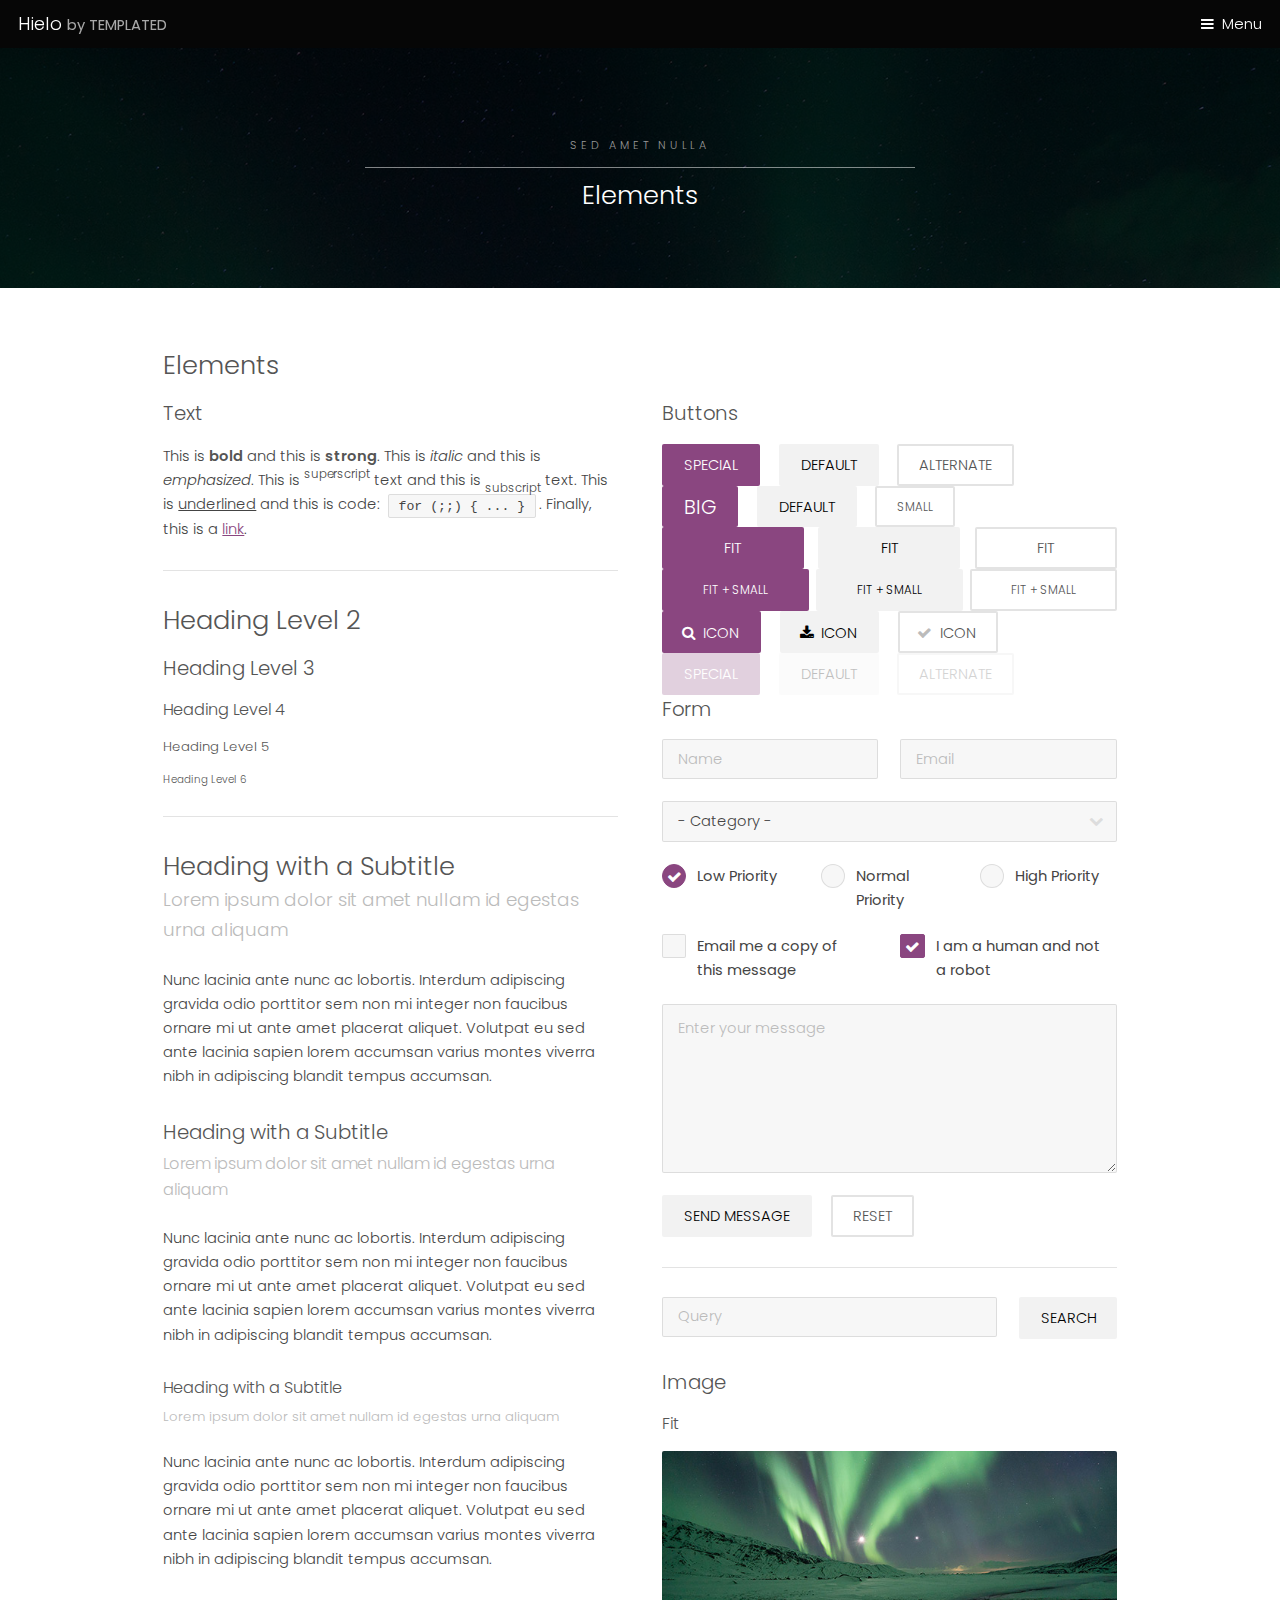
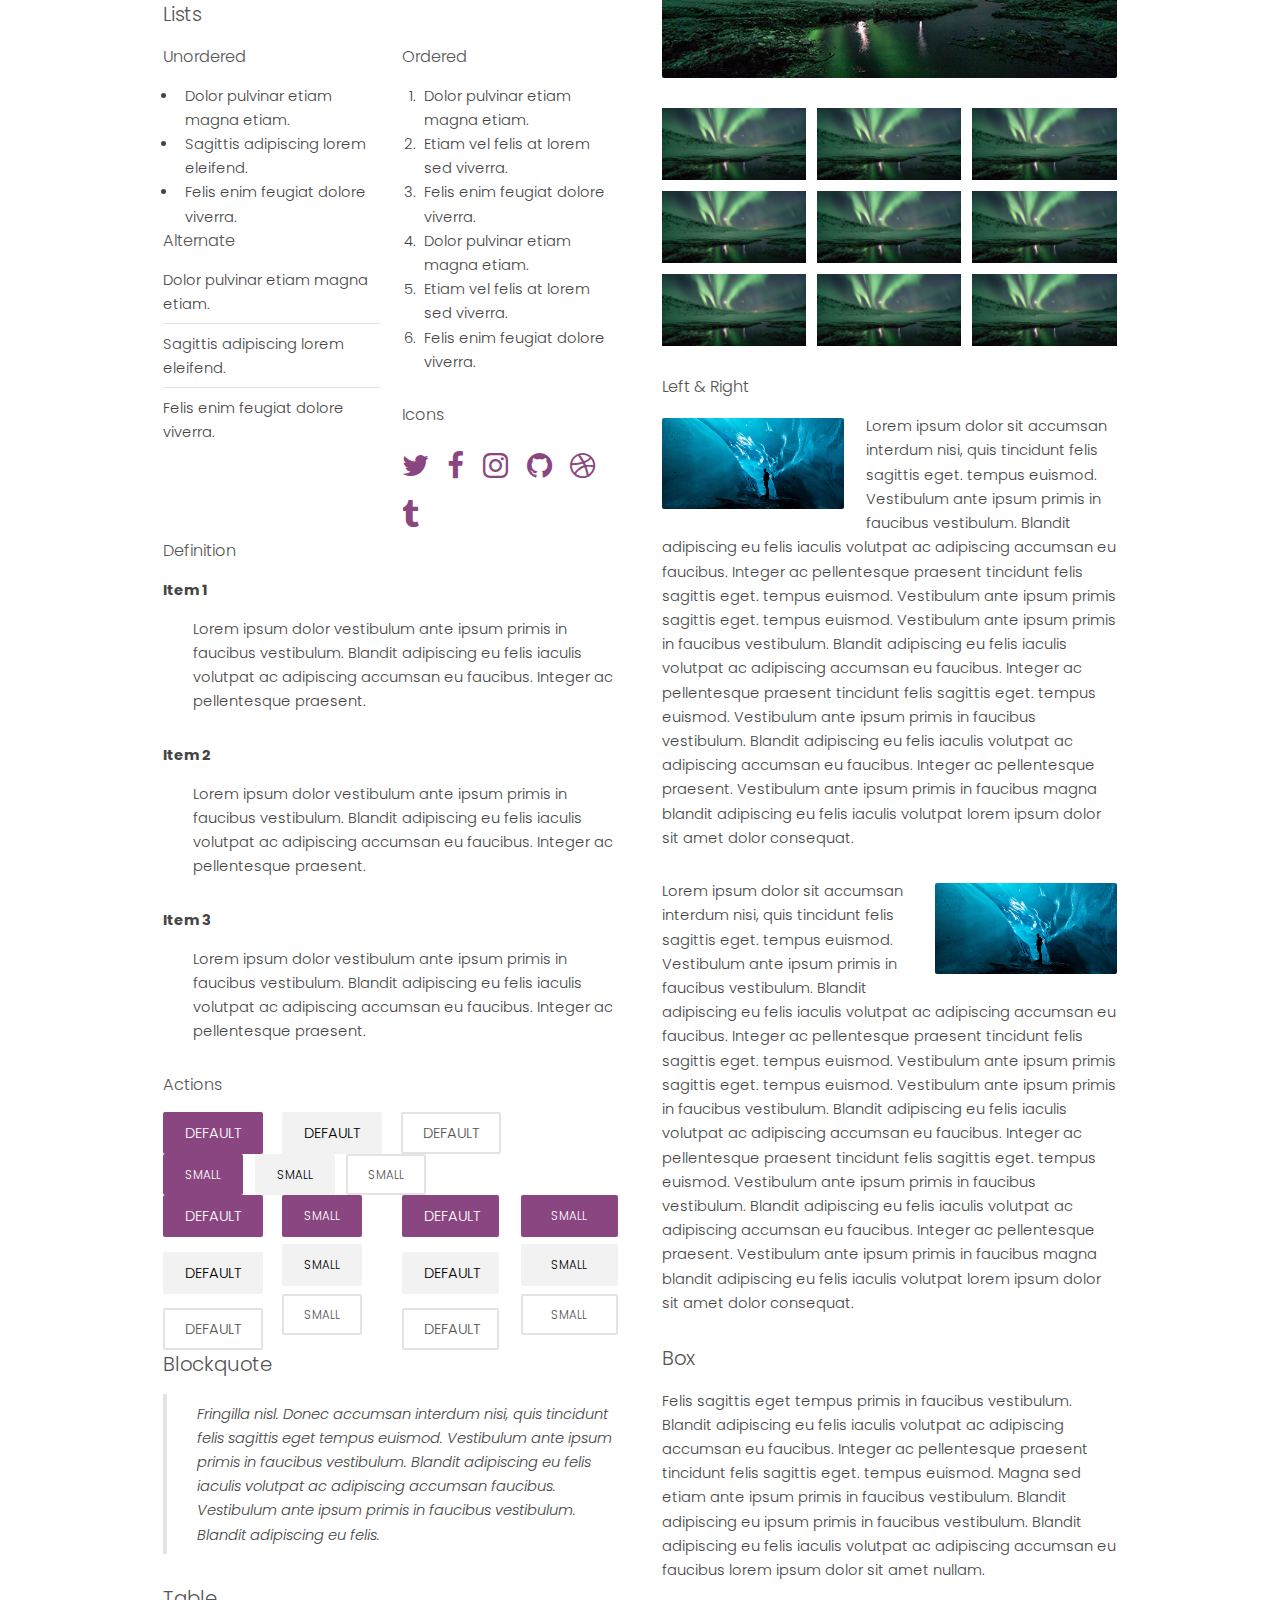
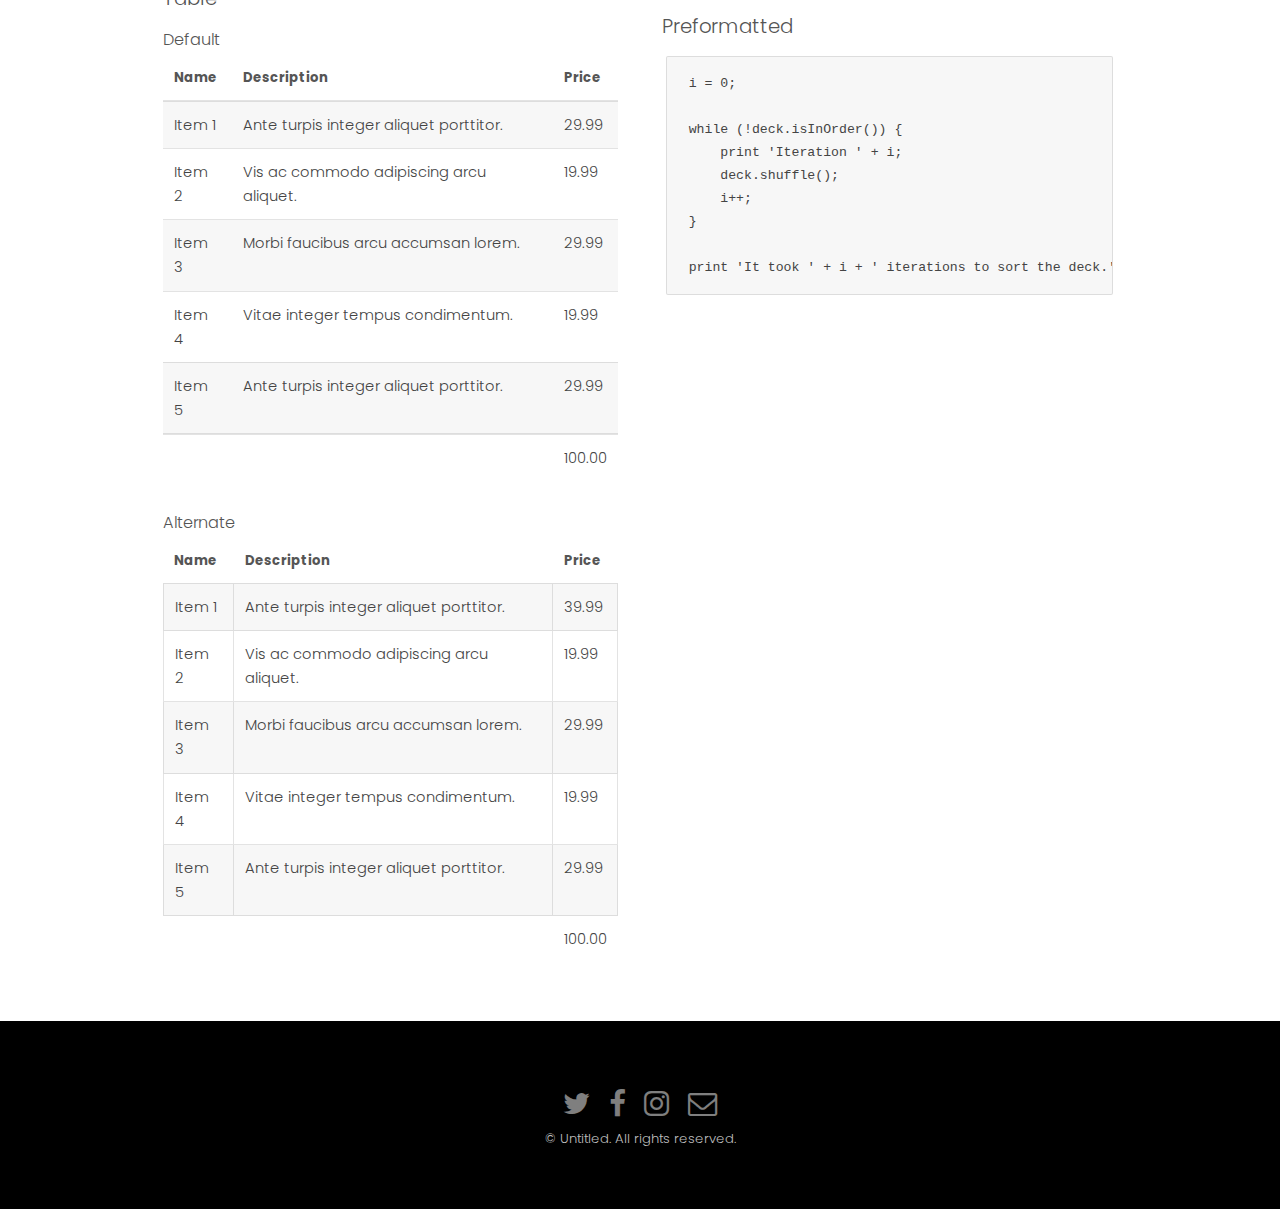
<file: elements.html>
<!DOCTYPE HTML>
<!--
	Hielo by TEMPLATED
	templated.co @templatedco
	Released for free under the Creative Commons Attribution 3.0 license (templated.co/license)
-->
<html>
	<head>
		<title>Hielo by TEMPLATED</title>
		<meta charset="utf-8" />
		<meta name="viewport" content="width=device-width, initial-scale=1" />
		<link rel="stylesheet" href="assets/css/main.css" />
	</head>
	<body class="subpage">

		<!-- Header -->
			<header id="header">
				<div class="logo"><a href="index.html">Hielo <span>by TEMPLATED</span></a></div>
				<a href="#menu">Menu</a>
			</header>

		<!-- Nav -->
			<nav id="menu">
				<ul class="links">
					<li><a href="index.html">Home</a></li>
					<li><a href="generic.html">Generic</a></li>
					<li><a href="elements.html">Elements</a></li>
				</ul>
			</nav>

		<!-- One -->
			<section id="One" class="wrapper style3">
				<div class="inner">
					<header class="align-center">
						<p>Sed amet nulla</p>
						<h2>Elements</h2>
					</header>
				</div>
			</section>

		<!-- Main -->
			<div id="main" class="container">

				<!-- Elements -->
					<h2 id="elements">Elements</h2>
					<div class="row 200%">
						<div class="6u 12u$(medium)">

							<!-- Text stuff -->
								<h3>Text</h3>
								<p>This is <b>bold</b> and this is <strong>strong</strong>. This is <i>italic</i> and this is <em>emphasized</em>.
								This is <sup>superscript</sup> text and this is <sub>subscript</sub> text.
								This is <u>underlined</u> and this is code: <code>for (;;) { ... }</code>.
								Finally, this is a <a href="#">link</a>.</p>
								<hr />
								<h2>Heading Level 2</h2>
								<h3>Heading Level 3</h3>
								<h4>Heading Level 4</h4>
								<h5>Heading Level 5</h5>
								<h6>Heading Level 6</h6>
								<hr />
								<header>
									<h2>Heading with a Subtitle</h2>
									<p>Lorem ipsum dolor sit amet nullam id egestas urna aliquam</p>
								</header>
								<p>Nunc lacinia ante nunc ac lobortis. Interdum adipiscing gravida odio porttitor sem non mi integer non faucibus ornare mi ut ante amet placerat aliquet. Volutpat eu sed ante lacinia sapien lorem accumsan varius montes viverra nibh in adipiscing blandit tempus accumsan.</p>
								<header>
									<h3>Heading with a Subtitle</h3>
									<p>Lorem ipsum dolor sit amet nullam id egestas urna aliquam</p>
								</header>
								<p>Nunc lacinia ante nunc ac lobortis. Interdum adipiscing gravida odio porttitor sem non mi integer non faucibus ornare mi ut ante amet placerat aliquet. Volutpat eu sed ante lacinia sapien lorem accumsan varius montes viverra nibh in adipiscing blandit tempus accumsan.</p>
								<header>
									<h4>Heading with a Subtitle</h4>
									<p>Lorem ipsum dolor sit amet nullam id egestas urna aliquam</p>
								</header>
								<p>Nunc lacinia ante nunc ac lobortis. Interdum adipiscing gravida odio porttitor sem non mi integer non faucibus ornare mi ut ante amet placerat aliquet. Volutpat eu sed ante lacinia sapien lorem accumsan varius montes viverra nibh in adipiscing blandit tempus accumsan.</p>

							<!-- Lists -->
								<h3>Lists</h3>
								<div class="row">
									<div class="6u 12u$(small)">

										<h4>Unordered</h4>
										<ul>
											<li>Dolor pulvinar etiam magna etiam.</li>
											<li>Sagittis adipiscing lorem eleifend.</li>
											<li>Felis enim feugiat dolore viverra.</li>
										</ul>

										<h4>Alternate</h4>
										<ul class="alt">
											<li>Dolor pulvinar etiam magna etiam.</li>
											<li>Sagittis adipiscing lorem eleifend.</li>
											<li>Felis enim feugiat dolore viverra.</li>
										</ul>

									</div>
									<div class="6u$ 12u$(small)">

										<h4>Ordered</h4>
										<ol>
											<li>Dolor pulvinar etiam magna etiam.</li>
											<li>Etiam vel felis at lorem sed viverra.</li>
											<li>Felis enim feugiat dolore viverra.</li>
											<li>Dolor pulvinar etiam magna etiam.</li>
											<li>Etiam vel felis at lorem sed viverra.</li>
											<li>Felis enim feugiat dolore viverra.</li>
										</ol>

										<h4>Icons</h4>
										<ul class="icons">
											<li><a href="#" class="icon fa-twitter"><span class="label">Twitter</span></a></li>
											<li><a href="#" class="icon fa-facebook"><span class="label">Facebook</span></a></li>
											<li><a href="#" class="icon fa-instagram"><span class="label">Instagram</span></a></li>
											<li><a href="#" class="icon fa-github"><span class="label">Github</span></a></li>
											<li><a href="#" class="icon fa-dribbble"><span class="label">Dribbble</span></a></li>
											<li><a href="#" class="icon fa-tumblr"><span class="label">Tumblr</span></a></li>
										</ul>

									</div>
								</div>
								<h4>Definition</h4>
								<dl>
									<dt>Item 1</dt>
									<dd>
										<p>Lorem ipsum dolor vestibulum ante ipsum primis in faucibus vestibulum. Blandit adipiscing eu felis iaculis volutpat ac adipiscing accumsan eu faucibus. Integer ac pellentesque praesent.</p>
									</dd>
									<dt>Item 2</dt>
									<dd>
										<p>Lorem ipsum dolor vestibulum ante ipsum primis in faucibus vestibulum. Blandit adipiscing eu felis iaculis volutpat ac adipiscing accumsan eu faucibus. Integer ac pellentesque praesent.</p>
									</dd>
									<dt>Item 3</dt>
									<dd>
										<p>Lorem ipsum dolor vestibulum ante ipsum primis in faucibus vestibulum. Blandit adipiscing eu felis iaculis volutpat ac adipiscing accumsan eu faucibus. Integer ac pellentesque praesent.</p>
									</dd>
								</dl>

								<h4>Actions</h4>
								<ul class="actions">
									<li><a href="#" class="button special">Default</a></li>
									<li><a href="#" class="button">Default</a></li>
									<li><a href="#" class="button alt">Default</a></li>
								</ul>
								<ul class="actions small">
									<li><a href="#" class="button special small">Small</a></li>
									<li><a href="#" class="button small">Small</a></li>
									<li><a href="#" class="button alt small">Small</a></li>
								</ul>
								<div class="row">
									<div class="3u 12u$(small)">
										<ul class="actions vertical">
											<li><a href="#" class="button special">Default</a></li>
											<li><a href="#" class="button">Default</a></li>
											<li><a href="#" class="button alt">Default</a></li>
										</ul>
									</div>
									<div class="3u 12u$(small)">
										<ul class="actions vertical small">
											<li><a href="#" class="button special small">Small</a></li>
											<li><a href="#" class="button small">Small</a></li>
											<li><a href="#" class="button alt small">Small</a></li>
										</ul>
									</div>
									<div class="3u 12u$(small)">
										<ul class="actions vertical">
											<li><a href="#" class="button special fit">Default</a></li>
											<li><a href="#" class="button fit">Default</a></li>
											<li><a href="#" class="button alt fit">Default</a></li>
										</ul>
									</div>
									<div class="3u$ 12u$(small)">
										<ul class="actions vertical small">
											<li><a href="#" class="button special small fit">Small</a></li>
											<li><a href="#" class="button small fit">Small</a></li>
											<li><a href="#" class="button alt small fit">Small</a></li>
										</ul>
									</div>
								</div>

							<!-- Blockquote -->
								<h3>Blockquote</h3>
								<blockquote>Fringilla nisl. Donec accumsan interdum nisi, quis tincidunt felis sagittis eget tempus euismod. Vestibulum ante ipsum primis in faucibus vestibulum. Blandit adipiscing eu felis iaculis volutpat ac adipiscing accumsan faucibus. Vestibulum ante ipsum primis in faucibus vestibulum. Blandit adipiscing eu felis.</blockquote>

							<!-- Table -->
								<h3>Table</h3>

								<h4>Default</h4>
								<div class="table-wrapper">
									<table>
										<thead>
											<tr>
												<th>Name</th>
												<th>Description</th>
												<th>Price</th>
											</tr>
										</thead>
										<tbody>
											<tr>
												<td>Item 1</td>
												<td>Ante turpis integer aliquet porttitor.</td>
												<td>29.99</td>
											</tr>
											<tr>
												<td>Item 2</td>
												<td>Vis ac commodo adipiscing arcu aliquet.</td>
												<td>19.99</td>
											</tr>
											<tr>
												<td>Item 3</td>
												<td> Morbi faucibus arcu accumsan lorem.</td>
												<td>29.99</td>
											</tr>
											<tr>
												<td>Item 4</td>
												<td>Vitae integer tempus condimentum.</td>
												<td>19.99</td>
											</tr>
											<tr>
												<td>Item 5</td>
												<td>Ante turpis integer aliquet porttitor.</td>
												<td>29.99</td>
											</tr>
										</tbody>
										<tfoot>
											<tr>
												<td colspan="2"></td>
												<td>100.00</td>
											</tr>
										</tfoot>
									</table>
								</div>

								<h4>Alternate</h4>
								<div class="table-wrapper">
									<table class="alt">
										<thead>
											<tr>
												<th>Name</th>
												<th>Description</th>
												<th>Price</th>
											</tr>
										</thead>
										<tbody>
											<tr>
												<td>Item 1</td>
												<td>Ante turpis integer aliquet porttitor.</td>
												<td>39.99</td>
											</tr>
											<tr>
												<td>Item 2</td>
												<td>Vis ac commodo adipiscing arcu aliquet.</td>
												<td>19.99</td>
											</tr>
											<tr>
												<td>Item 3</td>
												<td> Morbi faucibus arcu accumsan lorem.</td>
												<td>29.99</td>
											</tr>
											<tr>
												<td>Item 4</td>
												<td>Vitae integer tempus condimentum.</td>
												<td>19.99</td>
											</tr>
											<tr>
												<td>Item 5</td>
												<td>Ante turpis integer aliquet porttitor.</td>
												<td>29.99</td>
											</tr>
										</tbody>
										<tfoot>
											<tr>
												<td colspan="2"></td>
												<td>100.00</td>
											</tr>
										</tfoot>
									</table>
								</div>

						</div>
						<div class="6u$ 12u$(medium)">

							<!-- Buttons -->
								<h3>Buttons</h3>
								<ul class="actions">
									<li><a href="#" class="button special">Special</a></li>
									<li><a href="#" class="button">Default</a></li>
									<li><a href="#" class="button alt">Alternate</a></li>
								</ul>
								<ul class="actions">
									<li><a href="#" class="button special big">Big</a></li>
									<li><a href="#" class="button">Default</a></li>
									<li><a href="#" class="button alt small">Small</a></li>
								</ul>
								<ul class="actions fit">
									<li><a href="#" class="button special fit">Fit</a></li>
									<li><a href="#" class="button fit">Fit</a></li>
									<li><a href="#" class="button alt fit">Fit</a></li>
								</ul>
								<ul class="actions fit small">
									<li><a href="#" class="button special fit small">Fit + Small</a></li>
									<li><a href="#" class="button fit small">Fit + Small</a></li>
									<li><a href="#" class="button alt fit small">Fit + Small</a></li>
								</ul>
								<ul class="actions">
									<li><a href="#" class="button special icon fa-search">Icon</a></li>
									<li><a href="#" class="button icon fa-download">Icon</a></li>
									<li><a href="#" class="button alt icon fa-check">Icon</a></li>
								</ul>
								<ul class="actions">
									<li><span class="button special disabled">Special</span></li>
									<li><span class="button disabled">Default</span></li>
									<li><span class="button alt disabled">Alternate</span></li>
								</ul>

							<!-- Form -->
								<h3>Form</h3>

								<form method="post" action="#">
									<div class="row uniform">
										<div class="6u 12u$(xsmall)">
											<input type="text" name="name" id="name" value="" placeholder="Name" />
										</div>
										<div class="6u$ 12u$(xsmall)">
											<input type="email" name="email" id="email" value="" placeholder="Email" />
										</div>
										<!-- Break -->
										<div class="12u$">
											<div class="select-wrapper">
												<select name="category" id="category">
													<option value="">- Category -</option>
													<option value="1">Manufacturing</option>
													<option value="1">Shipping</option>
													<option value="1">Administration</option>
													<option value="1">Human Resources</option>
												</select>
											</div>
										</div>
										<!-- Break -->
										<div class="4u 12u$(small)">
											<input type="radio" id="priority-low" name="priority" checked>
											<label for="priority-low">Low Priority</label>
										</div>
										<div class="4u 12u$(small)">
											<input type="radio" id="priority-normal" name="priority">
											<label for="priority-normal">Normal Priority</label>
										</div>
										<div class="4u$ 12u$(small)">
											<input type="radio" id="priority-high" name="priority">
											<label for="priority-high">High Priority</label>
										</div>
										<!-- Break -->
										<div class="6u 12u$(small)">
											<input type="checkbox" id="copy" name="copy">
											<label for="copy">Email me a copy of this message</label>
										</div>
										<div class="6u$ 12u$(small)">
											<input type="checkbox" id="human" name="human" checked>
											<label for="human">I am a human and not a robot</label>
										</div>
										<!-- Break -->
										<div class="12u$">
											<textarea name="message" id="message" placeholder="Enter your message" rows="6"></textarea>
										</div>
										<!-- Break -->
										<div class="12u$">
											<ul class="actions">
												<li><input type="submit" value="Send Message" /></li>
												<li><input type="reset" value="Reset" class="alt" /></li>
											</ul>
										</div>
									</div>
								</form>

								<hr />

								<form method="post" action="#">
									<div class="row uniform">
										<div class="9u 12u$(small)">
											<input type="text" name="query" id="query" value="" placeholder="Query" />
										</div>
										<div class="3u$ 12u$(small)">
											<input type="submit" value="Search" class="fit" />
										</div>
									</div>
								</form>

							<!-- Image -->
								<h3>Image</h3>

								<h4>Fit</h4>
								<span class="image fit"><img src="images/pic01.jpg" alt="" /></span>
								<div class="box alt">
									<div class="row 50% uniform">
										<div class="4u"><span class="image fit"><img src="images/pic01.jpg" alt="" /></span></div>
										<div class="4u"><span class="image fit"><img src="images/pic01.jpg" alt="" /></span></div>
										<div class="4u$"><span class="image fit"><img src="images/pic01.jpg" alt="" /></span></div>
										<!-- Break -->
										<div class="4u"><span class="image fit"><img src="images/pic01.jpg" alt="" /></span></div>
										<div class="4u"><span class="image fit"><img src="images/pic01.jpg" alt="" /></span></div>
										<div class="4u$"><span class="image fit"><img src="images/pic01.jpg" alt="" /></span></div>
										<!-- Break -->
										<div class="4u"><span class="image fit"><img src="images/pic01.jpg" alt="" /></span></div>
										<div class="4u"><span class="image fit"><img src="images/pic01.jpg" alt="" /></span></div>
										<div class="4u$"><span class="image fit"><img src="images/pic01.jpg" alt="" /></span></div>
									</div>
								</div>

								<h4>Left &amp; Right</h4>
								<p><span class="image left"><img src="images/pic02.jpg" alt="" /></span>Lorem ipsum dolor sit accumsan interdum nisi, quis tincidunt felis sagittis eget. tempus euismod. Vestibulum ante ipsum primis in faucibus vestibulum. Blandit adipiscing eu felis iaculis volutpat ac adipiscing accumsan eu faucibus. Integer ac pellentesque praesent tincidunt felis sagittis eget. tempus euismod. Vestibulum ante ipsum primis sagittis eget. tempus euismod. Vestibulum ante ipsum primis in faucibus vestibulum. Blandit adipiscing eu felis iaculis volutpat ac adipiscing accumsan eu faucibus. Integer ac pellentesque praesent tincidunt felis sagittis eget. tempus euismod. Vestibulum ante ipsum primis in faucibus vestibulum. Blandit adipiscing eu felis iaculis volutpat ac adipiscing accumsan eu faucibus. Integer ac pellentesque praesent. Vestibulum ante ipsum primis in faucibus magna blandit adipiscing eu felis iaculis volutpat lorem ipsum dolor sit amet dolor consequat.</p>
								<p><span class="image right"><img src="images/pic02.jpg" alt="" /></span>Lorem ipsum dolor sit accumsan interdum nisi, quis tincidunt felis sagittis eget. tempus euismod. Vestibulum ante ipsum primis in faucibus vestibulum. Blandit adipiscing eu felis iaculis volutpat ac adipiscing accumsan eu faucibus. Integer ac pellentesque praesent tincidunt felis sagittis eget. tempus euismod. Vestibulum ante ipsum primis sagittis eget. tempus euismod. Vestibulum ante ipsum primis in faucibus vestibulum. Blandit adipiscing eu felis iaculis volutpat ac adipiscing accumsan eu faucibus. Integer ac pellentesque praesent tincidunt felis sagittis eget. tempus euismod. Vestibulum ante ipsum primis in faucibus vestibulum. Blandit adipiscing eu felis iaculis volutpat ac adipiscing accumsan eu faucibus. Integer ac pellentesque praesent. Vestibulum ante ipsum primis in faucibus magna blandit adipiscing eu felis iaculis volutpat lorem ipsum dolor sit amet dolor consequat.</p>

							<!-- Box -->
								<h3>Box</h3>
								<div class="box">
									<p>Felis sagittis eget tempus primis in faucibus vestibulum. Blandit adipiscing eu felis iaculis volutpat ac adipiscing accumsan eu faucibus. Integer ac pellentesque praesent tincidunt felis sagittis eget. tempus euismod. Magna sed etiam ante ipsum primis in faucibus vestibulum. Blandit adipiscing eu ipsum primis in faucibus vestibulum. Blandit adipiscing eu felis iaculis volutpat ac adipiscing accumsan eu faucibus lorem ipsum dolor sit amet nullam.</p>
								</div>

							<!-- Preformatted Code -->
								<h3>Preformatted</h3>
								<pre><code>i = 0;

while (!deck.isInOrder()) {
    print 'Iteration ' + i;
    deck.shuffle();
    i++;
}

print 'It took ' + i + ' iterations to sort the deck.';
</code></pre>

						</div>
					</div>

			</div>

		<!-- Footer -->
			<footer id="footer">
				<div class="container">
					<ul class="icons">
						<li><a href="#" class="icon fa-twitter"><span class="label">Twitter</span></a></li>
						<li><a href="#" class="icon fa-facebook"><span class="label">Facebook</span></a></li>
						<li><a href="#" class="icon fa-instagram"><span class="label">Instagram</span></a></li>
						<li><a href="#" class="icon fa-envelope-o"><span class="label">Email</span></a></li>
					</ul>
				</div>
				<div class="copyright">
					&copy; Untitled. All rights reserved.
				</div>
			</footer>

		<!-- Scripts -->
			<script src="assets/js/jquery.min.js"></script>
			<script src="assets/js/jquery.scrollex.min.js"></script>
			<script src="assets/js/skel.min.js"></script>
			<script src="assets/js/util.js"></script>
			<script src="assets/js/main.js"></script>

	</body>
</html>
</file>
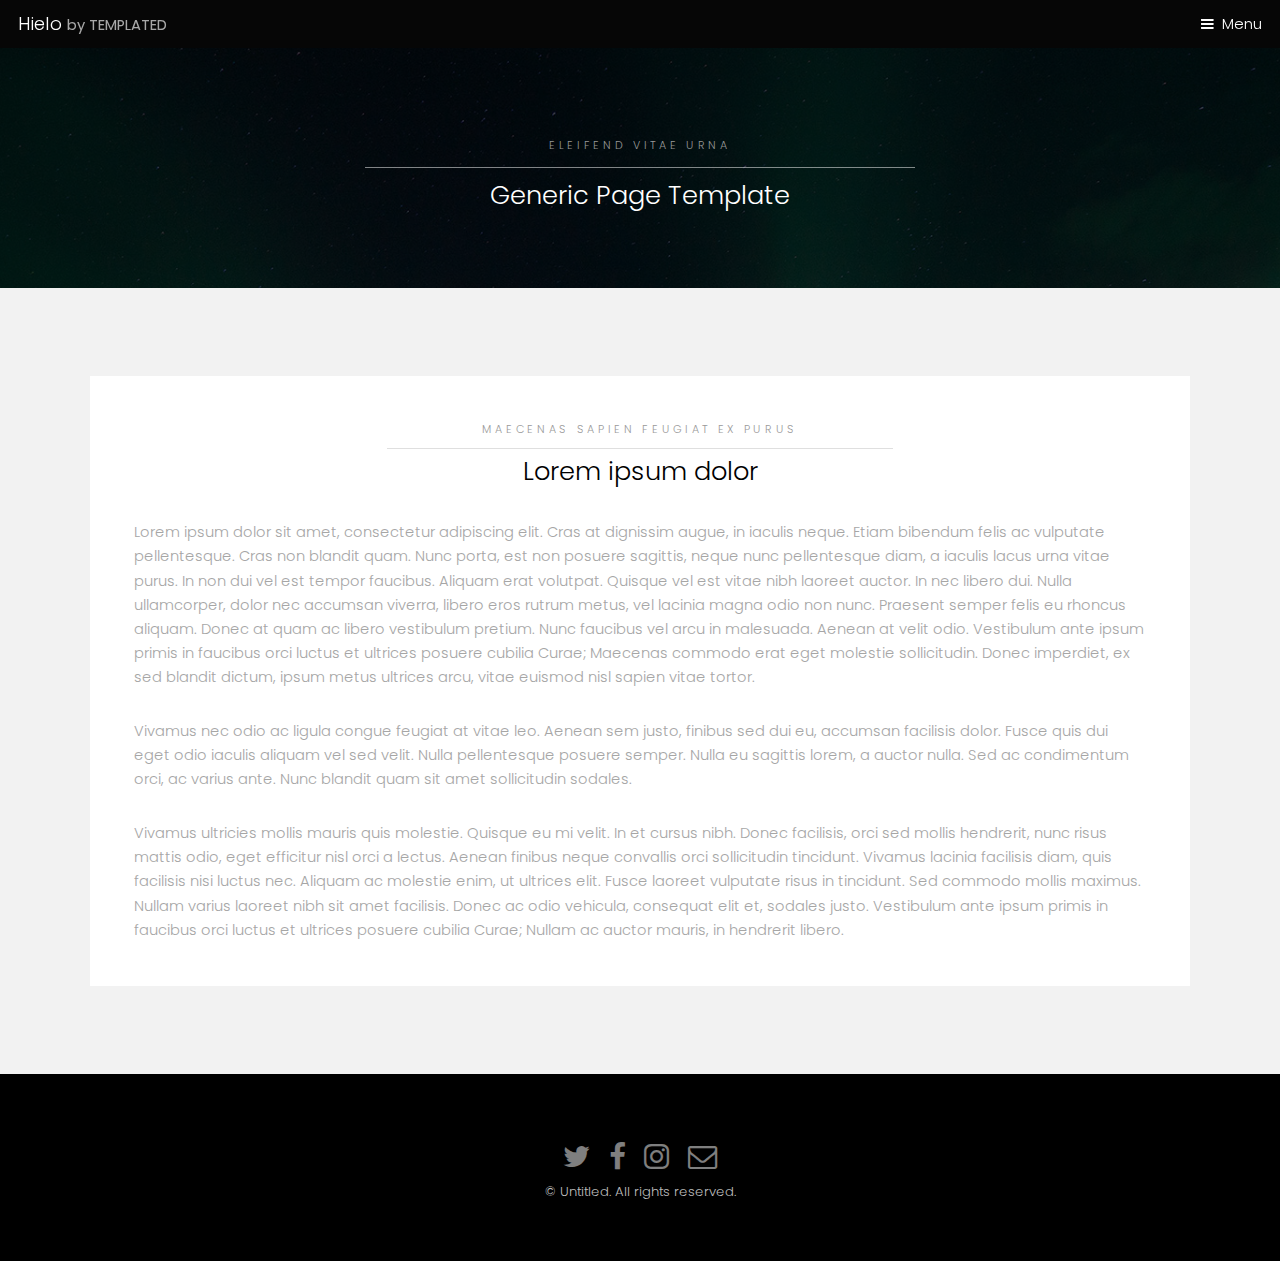
<file: generic.html>
<!DOCTYPE HTML>
<!--
	Hielo by TEMPLATED
	templated.co @templatedco
	Released for free under the Creative Commons Attribution 3.0 license (templated.co/license)
-->
<html>
	<head>
		<title>Hielo by TEMPLATED</title>
		<meta charset="utf-8" />
		<meta name="viewport" content="width=device-width, initial-scale=1" />
		<link rel="stylesheet" href="assets/css/main.css" />
	</head>
	<body class="subpage">

		<!-- Header -->
			<header id="header">
				<div class="logo"><a href="index.html">Hielo <span>by TEMPLATED</span></a></div>
				<a href="#menu">Menu</a>
			</header>

		<!-- Nav -->
			<nav id="menu">
				<ul class="links">
					<li><a href="index.html">Home</a></li>
					<li><a href="generic.html">Generic</a></li>
					<li><a href="elements.html">Elements</a></li>
				</ul>
			</nav>

		<!-- One -->
			<section id="One" class="wrapper style3">
				<div class="inner">
					<header class="align-center">
						<p>Eleifend vitae urna</p>
						<h2>Generic Page Template</h2>
					</header>
				</div>
			</section>

		<!-- Two -->
			<section id="two" class="wrapper style2">
				<div class="inner">
					<div class="box">
						<div class="content">
							<header class="align-center">
								<p>maecenas sapien feugiat ex purus</p>
								<h2>Lorem ipsum dolor</h2>
							</header>
							<p>Lorem ipsum dolor sit amet, consectetur adipiscing elit. Cras at dignissim augue, in iaculis neque. Etiam bibendum felis ac vulputate pellentesque. Cras non blandit quam. Nunc porta, est non posuere sagittis, neque nunc pellentesque diam, a iaculis lacus urna vitae purus. In non dui vel est tempor faucibus. Aliquam erat volutpat. Quisque vel est vitae nibh laoreet auctor. In nec libero dui. Nulla ullamcorper, dolor nec accumsan viverra, libero eros rutrum metus, vel lacinia magna odio non nunc. Praesent semper felis eu rhoncus aliquam. Donec at quam ac libero vestibulum pretium. Nunc faucibus vel arcu in malesuada. Aenean at velit odio. Vestibulum ante ipsum primis in faucibus orci luctus et ultrices posuere cubilia Curae; Maecenas commodo erat eget molestie sollicitudin. Donec imperdiet, ex sed blandit dictum, ipsum metus ultrices arcu, vitae euismod nisl sapien vitae tortor.</p>

							<p>Vivamus nec odio ac ligula congue feugiat at vitae leo. Aenean sem justo, finibus sed dui eu, accumsan facilisis dolor. Fusce quis dui eget odio iaculis aliquam vel sed velit. Nulla pellentesque posuere semper. Nulla eu sagittis lorem, a auctor nulla. Sed ac condimentum orci, ac varius ante. Nunc blandit quam sit amet sollicitudin sodales.</p>

							<p>Vivamus ultricies mollis mauris quis molestie. Quisque eu mi velit. In et cursus nibh. Donec facilisis, orci sed mollis hendrerit, nunc risus mattis odio, eget efficitur nisl orci a lectus. Aenean finibus neque convallis orci sollicitudin tincidunt. Vivamus lacinia facilisis diam, quis facilisis nisi luctus nec. Aliquam ac molestie enim, ut ultrices elit. Fusce laoreet vulputate risus in tincidunt. Sed commodo mollis maximus. Nullam varius laoreet nibh sit amet facilisis. Donec ac odio vehicula, consequat elit et, sodales justo. Vestibulum ante ipsum primis in faucibus orci luctus et ultrices posuere cubilia Curae; Nullam ac auctor mauris, in hendrerit libero. </p>
						</div>
					</div>
				</div>
			</section>

		<!-- Footer -->
			<footer id="footer">
				<div class="container">
					<ul class="icons">
						<li><a href="#" class="icon fa-twitter"><span class="label">Twitter</span></a></li>
						<li><a href="#" class="icon fa-facebook"><span class="label">Facebook</span></a></li>
						<li><a href="#" class="icon fa-instagram"><span class="label">Instagram</span></a></li>
						<li><a href="#" class="icon fa-envelope-o"><span class="label">Email</span></a></li>
					</ul>
				</div>
				<div class="copyright">
					&copy; Untitled. All rights reserved.
				</div>
			</footer>

		<!-- Scripts -->
			<script src="assets/js/jquery.min.js"></script>
			<script src="assets/js/jquery.scrollex.min.js"></script>
			<script src="assets/js/skel.min.js"></script>
			<script src="assets/js/util.js"></script>
			<script src="assets/js/main.js"></script>

	</body>
</html>
</file>
<file: assets/css/main.css>
@charset "UTF-8";
@import url(font-awesome.min.css);
@import url("https://fonts.googleapis.com/css?family=Poppins:300,400,500,600,700");

/*
	Hielo by TEMPLATED
	templated.co @templatedco
	Released for free under the Creative Commons Attribution 3.0 license (templated.co/license)
*/

/* Reset */

	html, body, div, span, applet, object, iframe, h1, h2, h3, h4, h5, h6, p, blockquote, pre, a, abbr, acronym, address, big, cite, code, del, dfn, em, img, ins, kbd, q, s, samp, small, strike, strong, sub, sup, tt, var, b, u, i, center, dl, dt, dd, ol, ul, li, fieldset, form, label, legend, table, caption, tbody, tfoot, thead, tr, th, td, article, aside, canvas, details, embed, figure, figcaption, footer, header, hgroup, menu, nav, output, ruby, section, summary, time, mark, audio, video {
		margin: 0;
		padding: 0;
		border: 0;
		font-size: 100%;
		font: inherit;
		vertical-align: baseline;
	}

	article, aside, details, figcaption, figure, footer, header, hgroup, menu, nav, section {
		display: block;
	}

	body {
		line-height: 1;
	}

	ol, ul {
		list-style: none;
	}

	blockquote, q {
		quotes: none;
	}

	blockquote:before, blockquote:after, q:before, q:after {
		content: '';
		content: none;
	}

	table {
		border-collapse: collapse;
		border-spacing: 0;
	}

	body {
		-webkit-text-size-adjust: none;
	}

/* Box Model */

	*, *:before, *:after {
		-moz-box-sizing: border-box;
		-webkit-box-sizing: border-box;
		box-sizing: border-box;
	}

/* Containers */

	.container {
		margin-left: auto;
		margin-right: auto;
	}

	.container.\31 25\25 {
		width: 100%;
		max-width: 100rem;
		min-width: 80rem;
	}

	.container.\37 5\25 {
		width: 60rem;
	}

	.container.\35 0\25 {
		width: 40rem;
	}

	.container.\32 5\25 {
		width: 20rem;
	}

	.container {
		width: 80rem;
	}

	@media screen and (max-width: 1680px) {

		.container.\31 25\25 {
			width: 100%;
			max-width: 100rem;
			min-width: 80rem;
		}

		.container.\37 5\25 {
			width: 60rem;
		}

		.container.\35 0\25 {
			width: 40rem;
		}

		.container.\32 5\25 {
			width: 20rem;
		}

		.container {
			width: 80rem;
		}

	}

	@media screen and (max-width: 1280px) {

		.container.\31 25\25 {
			width: 100%;
			max-width: 81.25rem;
			min-width: 65rem;
		}

		.container.\37 5\25 {
			width: 48.75rem;
		}

		.container.\35 0\25 {
			width: 32.5rem;
		}

		.container.\32 5\25 {
			width: 16.25rem;
		}

		.container {
			width: 65rem;
		}

	}

	@media screen and (max-width: 980px) {

		.container.\31 25\25 {
			width: 100%;
			max-width: 112.5%;
			min-width: 90%;
		}

		.container.\37 5\25 {
			width: 67.5%;
		}

		.container.\35 0\25 {
			width: 45%;
		}

		.container.\32 5\25 {
			width: 22.5%;
		}

		.container {
			width: 90%;
		}

	}

	@media screen and (max-width: 736px) {

		.container.\31 25\25 {
			width: 100%;
			max-width: 112.5%;
			min-width: 90%;
		}

		.container.\37 5\25 {
			width: 67.5%;
		}

		.container.\35 0\25 {
			width: 45%;
		}

		.container.\32 5\25 {
			width: 22.5%;
		}

		.container {
			width: 90% !important;
		}

	}

	@media screen and (max-width: 480px) {

		.container.\31 25\25 {
			width: 100%;
			max-width: 112.5%;
			min-width: 90%;
		}

		.container.\37 5\25 {
			width: 67.5%;
		}

		.container.\35 0\25 {
			width: 45%;
		}

		.container.\32 5\25 {
			width: 22.5%;
		}

		.container {
			width: 90% !important;
		}

	}

/* Grid */

	.row {
		border-bottom: solid 1px transparent;
		-moz-box-sizing: border-box;
		-webkit-box-sizing: border-box;
		box-sizing: border-box;
	}

	.row > * {
		float: left;
		-moz-box-sizing: border-box;
		-webkit-box-sizing: border-box;
		box-sizing: border-box;
	}

	.row:after, .row:before {
		content: '';
		display: block;
		clear: both;
		height: 0;
	}

	.row.uniform > * > :first-child {
		margin-top: 0;
	}

	.row.uniform > * > :last-child {
		margin-bottom: 0;
	}

	.row.\30 \25 > * {
		padding: 0 0 0 0rem;
	}

	.row.\30 \25 {
		margin: 0 0 -1px 0rem;
	}

	.row.uniform.\30 \25 > * {
		padding: 0rem 0 0 0rem;
	}

	.row.uniform.\30 \25 {
		margin: 0rem 0 -1px 0rem;
	}

	.row > * {
		padding: 0 0 0 2rem;
	}

	.row {
		margin: 0 0 -1px -2rem;
	}

	.row.uniform > * {
		padding: 2rem 0 0 2rem;
	}

	.row.uniform {
		margin: -2rem 0 -1px -2rem;
	}

	.row.\32 00\25 > * {
		padding: 0 0 0 4rem;
	}

	.row.\32 00\25 {
		margin: 0 0 -1px -4rem;
	}

	.row.uniform.\32 00\25 > * {
		padding: 4rem 0 0 4rem;
	}

	.row.uniform.\32 00\25 {
		margin: -4rem 0 -1px -4rem;
	}

	.row.\31 50\25 > * {
		padding: 0 0 0 3rem;
	}

	.row.\31 50\25 {
		margin: 0 0 -1px -3rem;
	}

	.row.uniform.\31 50\25 > * {
		padding: 3rem 0 0 3rem;
	}

	.row.uniform.\31 50\25 {
		margin: -3rem 0 -1px -3rem;
	}

	.row.\35 0\25 > * {
		padding: 0 0 0 1rem;
	}

	.row.\35 0\25 {
		margin: 0 0 -1px -1rem;
	}

	.row.uniform.\35 0\25 > * {
		padding: 1rem 0 0 1rem;
	}

	.row.uniform.\35 0\25 {
		margin: -1rem 0 -1px -1rem;
	}

	.row.\32 5\25 > * {
		padding: 0 0 0 0.5rem;
	}

	.row.\32 5\25 {
		margin: 0 0 -1px -0.5rem;
	}

	.row.uniform.\32 5\25 > * {
		padding: 0.5rem 0 0 0.5rem;
	}

	.row.uniform.\32 5\25 {
		margin: -0.5rem 0 -1px -0.5rem;
	}

	.\31 2u, .\31 2u\24 {
		width: 100%;
		clear: none;
		margin-left: 0;
	}

	.\31 1u, .\31 1u\24 {
		width: 91.6666666667%;
		clear: none;
		margin-left: 0;
	}

	.\31 0u, .\31 0u\24 {
		width: 83.3333333333%;
		clear: none;
		margin-left: 0;
	}

	.\39 u, .\39 u\24 {
		width: 75%;
		clear: none;
		margin-left: 0;
	}

	.\38 u, .\38 u\24 {
		width: 66.6666666667%;
		clear: none;
		margin-left: 0;
	}

	.\37 u, .\37 u\24 {
		width: 58.3333333333%;
		clear: none;
		margin-left: 0;
	}

	.\36 u, .\36 u\24 {
		width: 50%;
		clear: none;
		margin-left: 0;
	}

	.\35 u, .\35 u\24 {
		width: 41.6666666667%;
		clear: none;
		margin-left: 0;
	}

	.\34 u, .\34 u\24 {
		width: 33.3333333333%;
		clear: none;
		margin-left: 0;
	}

	.\33 u, .\33 u\24 {
		width: 25%;
		clear: none;
		margin-left: 0;
	}

	.\32 u, .\32 u\24 {
		width: 16.6666666667%;
		clear: none;
		margin-left: 0;
	}

	.\31 u, .\31 u\24 {
		width: 8.3333333333%;
		clear: none;
		margin-left: 0;
	}

	.\31 2u\24 + *,
	.\31 1u\24 + *,
	.\31 0u\24 + *,
	.\39 u\24 + *,
	.\38 u\24 + *,
	.\37 u\24 + *,
	.\36 u\24 + *,
	.\35 u\24 + *,
	.\34 u\24 + *,
	.\33 u\24 + *,
	.\32 u\24 + *,
	.\31 u\24 + * {
		clear: left;
	}

	.\-11u {
		margin-left: 91.66667%;
	}

	.\-10u {
		margin-left: 83.33333%;
	}

	.\-9u {
		margin-left: 75%;
	}

	.\-8u {
		margin-left: 66.66667%;
	}

	.\-7u {
		margin-left: 58.33333%;
	}

	.\-6u {
		margin-left: 50%;
	}

	.\-5u {
		margin-left: 41.66667%;
	}

	.\-4u {
		margin-left: 33.33333%;
	}

	.\-3u {
		margin-left: 25%;
	}

	.\-2u {
		margin-left: 16.66667%;
	}

	.\-1u {
		margin-left: 8.33333%;
	}

	@media screen and (max-width: 1680px) {

		.row > * {
			padding: 0 0 0 2rem;
		}

		.row {
			margin: 0 0 -1px -2rem;
		}

		.row.uniform > * {
			padding: 2rem 0 0 2rem;
		}

		.row.uniform {
			margin: -2rem 0 -1px -2rem;
		}

		.row.\32 00\25 > * {
			padding: 0 0 0 4rem;
		}

		.row.\32 00\25 {
			margin: 0 0 -1px -4rem;
		}

		.row.uniform.\32 00\25 > * {
			padding: 4rem 0 0 4rem;
		}

		.row.uniform.\32 00\25 {
			margin: -4rem 0 -1px -4rem;
		}

		.row.\31 50\25 > * {
			padding: 0 0 0 3rem;
		}

		.row.\31 50\25 {
			margin: 0 0 -1px -3rem;
		}

		.row.uniform.\31 50\25 > * {
			padding: 3rem 0 0 3rem;
		}

		.row.uniform.\31 50\25 {
			margin: -3rem 0 -1px -3rem;
		}

		.row.\35 0\25 > * {
			padding: 0 0 0 1rem;
		}

		.row.\35 0\25 {
			margin: 0 0 -1px -1rem;
		}

		.row.uniform.\35 0\25 > * {
			padding: 1rem 0 0 1rem;
		}

		.row.uniform.\35 0\25 {
			margin: -1rem 0 -1px -1rem;
		}

		.row.\32 5\25 > * {
			padding: 0 0 0 0.5rem;
		}

		.row.\32 5\25 {
			margin: 0 0 -1px -0.5rem;
		}

		.row.uniform.\32 5\25 > * {
			padding: 0.5rem 0 0 0.5rem;
		}

		.row.uniform.\32 5\25 {
			margin: -0.5rem 0 -1px -0.5rem;
		}

		.\31 2u\28xlarge\29, .\31 2u\24\28xlarge\29 {
			width: 100%;
			clear: none;
			margin-left: 0;
		}

		.\31 1u\28xlarge\29, .\31 1u\24\28xlarge\29 {
			width: 91.6666666667%;
			clear: none;
			margin-left: 0;
		}

		.\31 0u\28xlarge\29, .\31 0u\24\28xlarge\29 {
			width: 83.3333333333%;
			clear: none;
			margin-left: 0;
		}

		.\39 u\28xlarge\29, .\39 u\24\28xlarge\29 {
			width: 75%;
			clear: none;
			margin-left: 0;
		}

		.\38 u\28xlarge\29, .\38 u\24\28xlarge\29 {
			width: 66.6666666667%;
			clear: none;
			margin-left: 0;
		}

		.\37 u\28xlarge\29, .\37 u\24\28xlarge\29 {
			width: 58.3333333333%;
			clear: none;
			margin-left: 0;
		}

		.\36 u\28xlarge\29, .\36 u\24\28xlarge\29 {
			width: 50%;
			clear: none;
			margin-left: 0;
		}

		.\35 u\28xlarge\29, .\35 u\24\28xlarge\29 {
			width: 41.6666666667%;
			clear: none;
			margin-left: 0;
		}

		.\34 u\28xlarge\29, .\34 u\24\28xlarge\29 {
			width: 33.3333333333%;
			clear: none;
			margin-left: 0;
		}

		.\33 u\28xlarge\29, .\33 u\24\28xlarge\29 {
			width: 25%;
			clear: none;
			margin-left: 0;
		}

		.\32 u\28xlarge\29, .\32 u\24\28xlarge\29 {
			width: 16.6666666667%;
			clear: none;
			margin-left: 0;
		}

		.\31 u\28xlarge\29, .\31 u\24\28xlarge\29 {
			width: 8.3333333333%;
			clear: none;
			margin-left: 0;
		}

		.\31 2u\24\28xlarge\29 + *,
		.\31 1u\24\28xlarge\29 + *,
		.\31 0u\24\28xlarge\29 + *,
		.\39 u\24\28xlarge\29 + *,
		.\38 u\24\28xlarge\29 + *,
		.\37 u\24\28xlarge\29 + *,
		.\36 u\24\28xlarge\29 + *,
		.\35 u\24\28xlarge\29 + *,
		.\34 u\24\28xlarge\29 + *,
		.\33 u\24\28xlarge\29 + *,
		.\32 u\24\28xlarge\29 + *,
		.\31 u\24\28xlarge\29 + * {
			clear: left;
		}

		.\-11u\28xlarge\29 {
			margin-left: 91.66667%;
		}

		.\-10u\28xlarge\29 {
			margin-left: 83.33333%;
		}

		.\-9u\28xlarge\29 {
			margin-left: 75%;
		}

		.\-8u\28xlarge\29 {
			margin-left: 66.66667%;
		}

		.\-7u\28xlarge\29 {
			margin-left: 58.33333%;
		}

		.\-6u\28xlarge\29 {
			margin-left: 50%;
		}

		.\-5u\28xlarge\29 {
			margin-left: 41.66667%;
		}

		.\-4u\28xlarge\29 {
			margin-left: 33.33333%;
		}

		.\-3u\28xlarge\29 {
			margin-left: 25%;
		}

		.\-2u\28xlarge\29 {
			margin-left: 16.66667%;
		}

		.\-1u\28xlarge\29 {
			margin-left: 8.33333%;
		}

	}

	@media screen and (max-width: 1280px) {

		.row > * {
			padding: 0 0 0 1.5rem;
		}

		.row {
			margin: 0 0 -1px -1.5rem;
		}

		.row.uniform > * {
			padding: 1.5rem 0 0 1.5rem;
		}

		.row.uniform {
			margin: -1.5rem 0 -1px -1.5rem;
		}

		.row.\32 00\25 > * {
			padding: 0 0 0 3rem;
		}

		.row.\32 00\25 {
			margin: 0 0 -1px -3rem;
		}

		.row.uniform.\32 00\25 > * {
			padding: 3rem 0 0 3rem;
		}

		.row.uniform.\32 00\25 {
			margin: -3rem 0 -1px -3rem;
		}

		.row.\31 50\25 > * {
			padding: 0 0 0 2.25rem;
		}

		.row.\31 50\25 {
			margin: 0 0 -1px -2.25rem;
		}

		.row.uniform.\31 50\25 > * {
			padding: 2.25rem 0 0 2.25rem;
		}

		.row.uniform.\31 50\25 {
			margin: -2.25rem 0 -1px -2.25rem;
		}

		.row.\35 0\25 > * {
			padding: 0 0 0 0.75rem;
		}

		.row.\35 0\25 {
			margin: 0 0 -1px -0.75rem;
		}

		.row.uniform.\35 0\25 > * {
			padding: 0.75rem 0 0 0.75rem;
		}

		.row.uniform.\35 0\25 {
			margin: -0.75rem 0 -1px -0.75rem;
		}

		.row.\32 5\25 > * {
			padding: 0 0 0 0.375rem;
		}

		.row.\32 5\25 {
			margin: 0 0 -1px -0.375rem;
		}

		.row.uniform.\32 5\25 > * {
			padding: 0.375rem 0 0 0.375rem;
		}

		.row.uniform.\32 5\25 {
			margin: -0.375rem 0 -1px -0.375rem;
		}

		.\31 2u\28large\29, .\31 2u\24\28large\29 {
			width: 100%;
			clear: none;
			margin-left: 0;
		}

		.\31 1u\28large\29, .\31 1u\24\28large\29 {
			width: 91.6666666667%;
			clear: none;
			margin-left: 0;
		}

		.\31 0u\28large\29, .\31 0u\24\28large\29 {
			width: 83.3333333333%;
			clear: none;
			margin-left: 0;
		}

		.\39 u\28large\29, .\39 u\24\28large\29 {
			width: 75%;
			clear: none;
			margin-left: 0;
		}

		.\38 u\28large\29, .\38 u\24\28large\29 {
			width: 66.6666666667%;
			clear: none;
			margin-left: 0;
		}

		.\37 u\28large\29, .\37 u\24\28large\29 {
			width: 58.3333333333%;
			clear: none;
			margin-left: 0;
		}

		.\36 u\28large\29, .\36 u\24\28large\29 {
			width: 50%;
			clear: none;
			margin-left: 0;
		}

		.\35 u\28large\29, .\35 u\24\28large\29 {
			width: 41.6666666667%;
			clear: none;
			margin-left: 0;
		}

		.\34 u\28large\29, .\34 u\24\28large\29 {
			width: 33.3333333333%;
			clear: none;
			margin-left: 0;
		}

		.\33 u\28large\29, .\33 u\24\28large\29 {
			width: 25%;
			clear: none;
			margin-left: 0;
		}

		.\32 u\28large\29, .\32 u\24\28large\29 {
			width: 16.6666666667%;
			clear: none;
			margin-left: 0;
		}

		.\31 u\28large\29, .\31 u\24\28large\29 {
			width: 8.3333333333%;
			clear: none;
			margin-left: 0;
		}

		.\31 2u\24\28large\29 + *,
		.\31 1u\24\28large\29 + *,
		.\31 0u\24\28large\29 + *,
		.\39 u\24\28large\29 + *,
		.\38 u\24\28large\29 + *,
		.\37 u\24\28large\29 + *,
		.\36 u\24\28large\29 + *,
		.\35 u\24\28large\29 + *,
		.\34 u\24\28large\29 + *,
		.\33 u\24\28large\29 + *,
		.\32 u\24\28large\29 + *,
		.\31 u\24\28large\29 + * {
			clear: left;
		}

		.\-11u\28large\29 {
			margin-left: 91.66667%;
		}

		.\-10u\28large\29 {
			margin-left: 83.33333%;
		}

		.\-9u\28large\29 {
			margin-left: 75%;
		}

		.\-8u\28large\29 {
			margin-left: 66.66667%;
		}

		.\-7u\28large\29 {
			margin-left: 58.33333%;
		}

		.\-6u\28large\29 {
			margin-left: 50%;
		}

		.\-5u\28large\29 {
			margin-left: 41.66667%;
		}

		.\-4u\28large\29 {
			margin-left: 33.33333%;
		}

		.\-3u\28large\29 {
			margin-left: 25%;
		}

		.\-2u\28large\29 {
			margin-left: 16.66667%;
		}

		.\-1u\28large\29 {
			margin-left: 8.33333%;
		}

	}

	@media screen and (max-width: 980px) {

		.row > * {
			padding: 0 0 0 1.5rem;
		}

		.row {
			margin: 0 0 -1px -1.5rem;
		}

		.row.uniform > * {
			padding: 1.5rem 0 0 1.5rem;
		}

		.row.uniform {
			margin: -1.5rem 0 -1px -1.5rem;
		}

		.row.\32 00\25 > * {
			padding: 0 0 0 3rem;
		}

		.row.\32 00\25 {
			margin: 0 0 -1px -3rem;
		}

		.row.uniform.\32 00\25 > * {
			padding: 3rem 0 0 3rem;
		}

		.row.uniform.\32 00\25 {
			margin: -3rem 0 -1px -3rem;
		}

		.row.\31 50\25 > * {
			padding: 0 0 0 2.25rem;
		}

		.row.\31 50\25 {
			margin: 0 0 -1px -2.25rem;
		}

		.row.uniform.\31 50\25 > * {
			padding: 2.25rem 0 0 2.25rem;
		}

		.row.uniform.\31 50\25 {
			margin: -2.25rem 0 -1px -2.25rem;
		}

		.row.\35 0\25 > * {
			padding: 0 0 0 0.75rem;
		}

		.row.\35 0\25 {
			margin: 0 0 -1px -0.75rem;
		}

		.row.uniform.\35 0\25 > * {
			padding: 0.75rem 0 0 0.75rem;
		}

		.row.uniform.\35 0\25 {
			margin: -0.75rem 0 -1px -0.75rem;
		}

		.row.\32 5\25 > * {
			padding: 0 0 0 0.375rem;
		}

		.row.\32 5\25 {
			margin: 0 0 -1px -0.375rem;
		}

		.row.uniform.\32 5\25 > * {
			padding: 0.375rem 0 0 0.375rem;
		}

		.row.uniform.\32 5\25 {
			margin: -0.375rem 0 -1px -0.375rem;
		}

		.\31 2u\28medium\29, .\31 2u\24\28medium\29 {
			width: 100%;
			clear: none;
			margin-left: 0;
		}

		.\31 1u\28medium\29, .\31 1u\24\28medium\29 {
			width: 91.6666666667%;
			clear: none;
			margin-left: 0;
		}

		.\31 0u\28medium\29, .\31 0u\24\28medium\29 {
			width: 83.3333333333%;
			clear: none;
			margin-left: 0;
		}

		.\39 u\28medium\29, .\39 u\24\28medium\29 {
			width: 75%;
			clear: none;
			margin-left: 0;
		}

		.\38 u\28medium\29, .\38 u\24\28medium\29 {
			width: 66.6666666667%;
			clear: none;
			margin-left: 0;
		}

		.\37 u\28medium\29, .\37 u\24\28medium\29 {
			width: 58.3333333333%;
			clear: none;
			margin-left: 0;
		}

		.\36 u\28medium\29, .\36 u\24\28medium\29 {
			width: 50%;
			clear: none;
			margin-left: 0;
		}

		.\35 u\28medium\29, .\35 u\24\28medium\29 {
			width: 41.6666666667%;
			clear: none;
			margin-left: 0;
		}

		.\34 u\28medium\29, .\34 u\24\28medium\29 {
			width: 33.3333333333%;
			clear: none;
			margin-left: 0;
		}

		.\33 u\28medium\29, .\33 u\24\28medium\29 {
			width: 25%;
			clear: none;
			margin-left: 0;
		}

		.\32 u\28medium\29, .\32 u\24\28medium\29 {
			width: 16.6666666667%;
			clear: none;
			margin-left: 0;
		}

		.\31 u\28medium\29, .\31 u\24\28medium\29 {
			width: 8.3333333333%;
			clear: none;
			margin-left: 0;
		}

		.\31 2u\24\28medium\29 + *,
		.\31 1u\24\28medium\29 + *,
		.\31 0u\24\28medium\29 + *,
		.\39 u\24\28medium\29 + *,
		.\38 u\24\28medium\29 + *,
		.\37 u\24\28medium\29 + *,
		.\36 u\24\28medium\29 + *,
		.\35 u\24\28medium\29 + *,
		.\34 u\24\28medium\29 + *,
		.\33 u\24\28medium\29 + *,
		.\32 u\24\28medium\29 + *,
		.\31 u\24\28medium\29 + * {
			clear: left;
		}

		.\-11u\28medium\29 {
			margin-left: 91.66667%;
		}

		.\-10u\28medium\29 {
			margin-left: 83.33333%;
		}

		.\-9u\28medium\29 {
			margin-left: 75%;
		}

		.\-8u\28medium\29 {
			margin-left: 66.66667%;
		}

		.\-7u\28medium\29 {
			margin-left: 58.33333%;
		}

		.\-6u\28medium\29 {
			margin-left: 50%;
		}

		.\-5u\28medium\29 {
			margin-left: 41.66667%;
		}

		.\-4u\28medium\29 {
			margin-left: 33.33333%;
		}

		.\-3u\28medium\29 {
			margin-left: 25%;
		}

		.\-2u\28medium\29 {
			margin-left: 16.66667%;
		}

		.\-1u\28medium\29 {
			margin-left: 8.33333%;
		}

	}

	@media screen and (max-width: 736px) {

		.row > * {
			padding: 0 0 0 1.25rem;
		}

		.row {
			margin: 0 0 -1px -1.25rem;
		}

		.row.uniform > * {
			padding: 1.25rem 0 0 1.25rem;
		}

		.row.uniform {
			margin: -1.25rem 0 -1px -1.25rem;
		}

		.row.\32 00\25 > * {
			padding: 0 0 0 2.5rem;
		}

		.row.\32 00\25 {
			margin: 0 0 -1px -2.5rem;
		}

		.row.uniform.\32 00\25 > * {
			padding: 2.5rem 0 0 2.5rem;
		}

		.row.uniform.\32 00\25 {
			margin: -2.5rem 0 -1px -2.5rem;
		}

		.row.\31 50\25 > * {
			padding: 0 0 0 1.875rem;
		}

		.row.\31 50\25 {
			margin: 0 0 -1px -1.875rem;
		}

		.row.uniform.\31 50\25 > * {
			padding: 1.875rem 0 0 1.875rem;
		}

		.row.uniform.\31 50\25 {
			margin: -1.875rem 0 -1px -1.875rem;
		}

		.row.\35 0\25 > * {
			padding: 0 0 0 0.625rem;
		}

		.row.\35 0\25 {
			margin: 0 0 -1px -0.625rem;
		}

		.row.uniform.\35 0\25 > * {
			padding: 0.625rem 0 0 0.625rem;
		}

		.row.uniform.\35 0\25 {
			margin: -0.625rem 0 -1px -0.625rem;
		}

		.row.\32 5\25 > * {
			padding: 0 0 0 0.3125rem;
		}

		.row.\32 5\25 {
			margin: 0 0 -1px -0.3125rem;
		}

		.row.uniform.\32 5\25 > * {
			padding: 0.3125rem 0 0 0.3125rem;
		}

		.row.uniform.\32 5\25 {
			margin: -0.3125rem 0 -1px -0.3125rem;
		}

		.\31 2u\28small\29, .\31 2u\24\28small\29 {
			width: 100%;
			clear: none;
			margin-left: 0;
		}

		.\31 1u\28small\29, .\31 1u\24\28small\29 {
			width: 91.6666666667%;
			clear: none;
			margin-left: 0;
		}

		.\31 0u\28small\29, .\31 0u\24\28small\29 {
			width: 83.3333333333%;
			clear: none;
			margin-left: 0;
		}

		.\39 u\28small\29, .\39 u\24\28small\29 {
			width: 75%;
			clear: none;
			margin-left: 0;
		}

		.\38 u\28small\29, .\38 u\24\28small\29 {
			width: 66.6666666667%;
			clear: none;
			margin-left: 0;
		}

		.\37 u\28small\29, .\37 u\24\28small\29 {
			width: 58.3333333333%;
			clear: none;
			margin-left: 0;
		}

		.\36 u\28small\29, .\36 u\24\28small\29 {
			width: 50%;
			clear: none;
			margin-left: 0;
		}

		.\35 u\28small\29, .\35 u\24\28small\29 {
			width: 41.6666666667%;
			clear: none;
			margin-left: 0;
		}

		.\34 u\28small\29, .\34 u\24\28small\29 {
			width: 33.3333333333%;
			clear: none;
			margin-left: 0;
		}

		.\33 u\28small\29, .\33 u\24\28small\29 {
			width: 25%;
			clear: none;
			margin-left: 0;
		}

		.\32 u\28small\29, .\32 u\24\28small\29 {
			width: 16.6666666667%;
			clear: none;
			margin-left: 0;
		}

		.\31 u\28small\29, .\31 u\24\28small\29 {
			width: 8.3333333333%;
			clear: none;
			margin-left: 0;
		}

		.\31 2u\24\28small\29 + *,
		.\31 1u\24\28small\29 + *,
		.\31 0u\24\28small\29 + *,
		.\39 u\24\28small\29 + *,
		.\38 u\24\28small\29 + *,
		.\37 u\24\28small\29 + *,
		.\36 u\24\28small\29 + *,
		.\35 u\24\28small\29 + *,
		.\34 u\24\28small\29 + *,
		.\33 u\24\28small\29 + *,
		.\32 u\24\28small\29 + *,
		.\31 u\24\28small\29 + * {
			clear: left;
		}

		.\-11u\28small\29 {
			margin-left: 91.66667%;
		}

		.\-10u\28small\29 {
			margin-left: 83.33333%;
		}

		.\-9u\28small\29 {
			margin-left: 75%;
		}

		.\-8u\28small\29 {
			margin-left: 66.66667%;
		}

		.\-7u\28small\29 {
			margin-left: 58.33333%;
		}

		.\-6u\28small\29 {
			margin-left: 50%;
		}

		.\-5u\28small\29 {
			margin-left: 41.66667%;
		}

		.\-4u\28small\29 {
			margin-left: 33.33333%;
		}

		.\-3u\28small\29 {
			margin-left: 25%;
		}

		.\-2u\28small\29 {
			margin-left: 16.66667%;
		}

		.\-1u\28small\29 {
			margin-left: 8.33333%;
		}

	}

	@media screen and (max-width: 480px) {

		.row > * {
			padding: 0 0 0 1.25rem;
		}

		.row {
			margin: 0 0 -1px -1.25rem;
		}

		.row.uniform > * {
			padding: 1.25rem 0 0 1.25rem;
		}

		.row.uniform {
			margin: -1.25rem 0 -1px -1.25rem;
		}

		.row.\32 00\25 > * {
			padding: 0 0 0 2.5rem;
		}

		.row.\32 00\25 {
			margin: 0 0 -1px -2.5rem;
		}

		.row.uniform.\32 00\25 > * {
			padding: 2.5rem 0 0 2.5rem;
		}

		.row.uniform.\32 00\25 {
			margin: -2.5rem 0 -1px -2.5rem;
		}

		.row.\31 50\25 > * {
			padding: 0 0 0 1.875rem;
		}

		.row.\31 50\25 {
			margin: 0 0 -1px -1.875rem;
		}

		.row.uniform.\31 50\25 > * {
			padding: 1.875rem 0 0 1.875rem;
		}

		.row.uniform.\31 50\25 {
			margin: -1.875rem 0 -1px -1.875rem;
		}

		.row.\35 0\25 > * {
			padding: 0 0 0 0.625rem;
		}

		.row.\35 0\25 {
			margin: 0 0 -1px -0.625rem;
		}

		.row.uniform.\35 0\25 > * {
			padding: 0.625rem 0 0 0.625rem;
		}

		.row.uniform.\35 0\25 {
			margin: -0.625rem 0 -1px -0.625rem;
		}

		.row.\32 5\25 > * {
			padding: 0 0 0 0.3125rem;
		}

		.row.\32 5\25 {
			margin: 0 0 -1px -0.3125rem;
		}

		.row.uniform.\32 5\25 > * {
			padding: 0.3125rem 0 0 0.3125rem;
		}

		.row.uniform.\32 5\25 {
			margin: -0.3125rem 0 -1px -0.3125rem;
		}

		.\31 2u\28xsmall\29, .\31 2u\24\28xsmall\29 {
			width: 100%;
			clear: none;
			margin-left: 0;
		}

		.\31 1u\28xsmall\29, .\31 1u\24\28xsmall\29 {
			width: 91.6666666667%;
			clear: none;
			margin-left: 0;
		}

		.\31 0u\28xsmall\29, .\31 0u\24\28xsmall\29 {
			width: 83.3333333333%;
			clear: none;
			margin-left: 0;
		}

		.\39 u\28xsmall\29, .\39 u\24\28xsmall\29 {
			width: 75%;
			clear: none;
			margin-left: 0;
		}

		.\38 u\28xsmall\29, .\38 u\24\28xsmall\29 {
			width: 66.6666666667%;
			clear: none;
			margin-left: 0;
		}

		.\37 u\28xsmall\29, .\37 u\24\28xsmall\29 {
			width: 58.3333333333%;
			clear: none;
			margin-left: 0;
		}

		.\36 u\28xsmall\29, .\36 u\24\28xsmall\29 {
			width: 50%;
			clear: none;
			margin-left: 0;
		}

		.\35 u\28xsmall\29, .\35 u\24\28xsmall\29 {
			width: 41.6666666667%;
			clear: none;
			margin-left: 0;
		}

		.\34 u\28xsmall\29, .\34 u\24\28xsmall\29 {
			width: 33.3333333333%;
			clear: none;
			margin-left: 0;
		}

		.\33 u\28xsmall\29, .\33 u\24\28xsmall\29 {
			width: 25%;
			clear: none;
			margin-left: 0;
		}

		.\32 u\28xsmall\29, .\32 u\24\28xsmall\29 {
			width: 16.6666666667%;
			clear: none;
			margin-left: 0;
		}

		.\31 u\28xsmall\29, .\31 u\24\28xsmall\29 {
			width: 8.3333333333%;
			clear: none;
			margin-left: 0;
		}

		.\31 2u\24\28xsmall\29 + *,
		.\31 1u\24\28xsmall\29 + *,
		.\31 0u\24\28xsmall\29 + *,
		.\39 u\24\28xsmall\29 + *,
		.\38 u\24\28xsmall\29 + *,
		.\37 u\24\28xsmall\29 + *,
		.\36 u\24\28xsmall\29 + *,
		.\35 u\24\28xsmall\29 + *,
		.\34 u\24\28xsmall\29 + *,
		.\33 u\24\28xsmall\29 + *,
		.\32 u\24\28xsmall\29 + *,
		.\31 u\24\28xsmall\29 + * {
			clear: left;
		}

		.\-11u\28xsmall\29 {
			margin-left: 91.66667%;
		}

		.\-10u\28xsmall\29 {
			margin-left: 83.33333%;
		}

		.\-9u\28xsmall\29 {
			margin-left: 75%;
		}

		.\-8u\28xsmall\29 {
			margin-left: 66.66667%;
		}

		.\-7u\28xsmall\29 {
			margin-left: 58.33333%;
		}

		.\-6u\28xsmall\29 {
			margin-left: 50%;
		}

		.\-5u\28xsmall\29 {
			margin-left: 41.66667%;
		}

		.\-4u\28xsmall\29 {
			margin-left: 33.33333%;
		}

		.\-3u\28xsmall\29 {
			margin-left: 25%;
		}

		.\-2u\28xsmall\29 {
			margin-left: 16.66667%;
		}

		.\-1u\28xsmall\29 {
			margin-left: 8.33333%;
		}

	}

/* Basic */

	@-ms-viewport {
		width: device-width;
	}

	body {
		-ms-overflow-style: scrollbar;
	}

	@media screen and (max-width: 480px) {

		html, body {
			min-width: 320px;
		}

	}

	body {
		background: #fff;
	}

		body.is-loading *, body.is-loading *:before, body.is-loading *:after {
			-moz-animation: none !important;
			-webkit-animation: none !important;
			-ms-animation: none !important;
			animation: none !important;
			-moz-transition: none !important;
			-webkit-transition: none !important;
			-ms-transition: none !important;
			transition: none !important;
		}

/* Type */

	html {
		font-size: 13pt;
	}

		@media screen and (max-width: 1680px) {

			html {
				font-size: 11pt;
			}

		}

		@media screen and (max-width: 1280px) {

			html {
				font-size: 11pt;
			}

		}

		@media screen and (max-width: 980px) {

			html {
				font-size: 12pt;
			}

		}

		@media screen and (max-width: 736px) {

			html {
				font-size: 12pt;
			}

		}

		@media screen and (max-width: 480px) {

			html {
				font-size: 12pt;
			}

		}

	body {
		background-color: #fff;
		color: #444;
	}

	body, input, select, textarea {
		font-family: "Poppins", sans-serif;
		font-weight: 300;
		font-size: 1rem;
		line-height: 1.65;
	}

	a {
		text-decoration: underline;
	}

		a:hover {
			text-decoration: none;
		}

	strong, b {
		font-weight: 600;
	}

	em, i {
		font-style: italic;
	}

	p {
		margin: 0 0 2rem 0;
	}

		p.special {
			text-transform: uppercase;
			font-size: .75rem;
			font-weight: 300;
			margin: 0 0 .5rem 0;
			padding: 0 0 1rem 0;
			letter-spacing: .25rem;
		}

			p.special:after {
				content: '';
				position: absolute;
				margin: auto;
				right: 0;
				bottom: 0;
				left: 0;
				width: 50%;
				height: 1px;
				background-color: rgba(0, 0, 0, 0.125);
			}

	h1, h2, h3, h4, h5, h6 {
		font-weight: 300;
		line-height: 1.5;
		margin: 0 0 1rem 0;
	}

		h1 a, h2 a, h3 a, h4 a, h5 a, h6 a {
			color: inherit;
			text-decoration: none;
		}

	h2 {
		font-size: 1.75rem;
	}

	h3 {
		font-size: 1.35rem;
	}

	h4 {
		font-size: 1.1rem;
	}

	h5 {
		font-size: 0.9rem;
	}

	h6 {
		font-size: 0.7rem;
	}

	sub {
		font-size: 0.8rem;
		position: relative;
		top: 0.5rem;
	}

	sup {
		font-size: 0.8rem;
		position: relative;
		top: -0.5rem;
	}

	blockquote {
		border-left: solid 4px;
		font-style: italic;
		margin: 0 0 2rem 0;
		padding: 0.5rem 0 0.5rem 2rem;
	}

	code {
		border-radius: 2px;
		border: solid 1px;
		font-family: "Courier New", monospace;
		font-size: 0.9rem;
		margin: 0 0.25rem;
		padding: 0.25rem 0.65rem;
	}

	pre {
		-webkit-overflow-scrolling: touch;
		font-family: "Courier New", monospace;
		font-size: 0.9rem;
		margin: 0 0 2rem 0;
	}

		pre code {
			display: block;
			line-height: 1.75;
			padding: 1rem 1.5rem;
			overflow-x: auto;
		}

	hr {
		border: 0;
		border-bottom: solid 1px;
		margin: 2rem 0;
	}

		hr.major {
			margin: 3rem 0;
		}

	.align-left {
		text-align: left;
	}

	.align-center {
		text-align: center;
	}

	.align-right {
		text-align: right;
	}

	input, select, textarea {
		color: #555;
	}

	a {
		color: #8a4680;
	}

	strong, b {
		color: #555;
	}

	h1, h2, h3, h4, h5, h6 {
		color: #555;
	}

	blockquote {
		border-left-color: rgba(144, 144, 144, 0.25);
	}

	code {
		background: rgba(144, 144, 144, 0.075);
		border-color: rgba(144, 144, 144, 0.25);
	}

	hr {
		border-bottom-color: rgba(144, 144, 144, 0.25);
	}

/* Box */

	.box {
		margin-bottom: 2rem;
		background: #FFF;
	}

		.box .image.fit {
			margin: 0;
			border-radius: 0;
		}

			.box .image.fit img {
				border-radius: 0;
			}

		.box header h2 {
			margin-bottom: 2rem;
		}

		.box header p {
			text-transform: uppercase;
			font-size: .75rem;
			font-weight: 300;
			margin: 0 0 .25rem 0;
			padding: 0 0 .75rem 0;
			letter-spacing: .25rem;
		}

			.box header p:after {
				content: '';
				position: absolute;
				margin: auto;
				right: 0;
				bottom: 0;
				left: 0;
				width: 50%;
				height: 1px;
				background-color: rgba(0, 0, 0, 0.125);
			}

		.box .content {
			padding: 3rem;
		}

		.box > :last-child,
		.box > :last-child > :last-child,
		.box > :last-child > :last-child > :last-child {
			margin-bottom: 0;
		}

		.box.alt {
			border: 0;
			border-radius: 0;
			padding: 0;
		}

		@media screen and (max-width: 736px) {

			.box .content {
				padding: 2rem;
			}

		}

	.box {
		border-color: rgba(144, 144, 144, 0.25);
	}

/* Button */

	input[type="submit"],
	input[type="reset"],
	input[type="button"],
	button,
	.button {
		-moz-appearance: none;
		-webkit-appearance: none;
		-ms-appearance: none;
		appearance: none;
		-moz-transition: background-color 0.2s ease-in-out, color 0.2s ease-in-out;
		-webkit-transition: background-color 0.2s ease-in-out, color 0.2s ease-in-out;
		-ms-transition: background-color 0.2s ease-in-out, color 0.2s ease-in-out;
		transition: background-color 0.2s ease-in-out, color 0.2s ease-in-out;
		border-radius: 2px;
		border: 0;
		cursor: pointer;
		display: inline-block;
		font-weight: 300;
		height: 2.85rem;
		line-height: 2.95rem;
		padding: 0 1.5rem;
		text-align: center;
		text-decoration: none;
		text-transform: uppercase;
		white-space: nowrap;
	}

		input[type="submit"].icon,
		input[type="reset"].icon,
		input[type="button"].icon,
		button.icon,
		.button.icon {
			padding-left: 1.35rem;
		}

			input[type="submit"].icon:before,
			input[type="reset"].icon:before,
			input[type="button"].icon:before,
			button.icon:before,
			.button.icon:before {
				margin-right: 0.5rem;
			}

		input[type="submit"].fit,
		input[type="reset"].fit,
		input[type="button"].fit,
		button.fit,
		.button.fit {
			display: block;
			margin: 0 0 1rem 0;
			width: 100%;
		}

		input[type="submit"].small,
		input[type="reset"].small,
		input[type="button"].small,
		button.small,
		.button.small {
			font-size: 0.8rem;
		}

		input[type="submit"].big,
		input[type="reset"].big,
		input[type="button"].big,
		button.big,
		.button.big {
			font-size: 1.35rem;
		}

		input[type="submit"].disabled, input[type="submit"]:disabled,
		input[type="reset"].disabled,
		input[type="reset"]:disabled,
		input[type="button"].disabled,
		input[type="button"]:disabled,
		button.disabled,
		button:disabled,
		.button.disabled,
		.button:disabled {
			-moz-pointer-events: none;
			-webkit-pointer-events: none;
			-ms-pointer-events: none;
			pointer-events: none;
			opacity: 0.25;
		}

		@media screen and (max-width: 480px) {

			input[type="submit"],
			input[type="reset"],
			input[type="button"],
			button,
			.button {
				padding: 0;
				width: 100%;
			}

		}

	input[type="submit"],
	input[type="reset"],
	input[type="button"],
	button,
	.button {
		background-color: #f2f2f2;
		color: #000 !important;
	}

		input[type="submit"]:hover,
		input[type="reset"]:hover,
		input[type="button"]:hover,
		button:hover,
		.button:hover {
			background-color: white;
		}

		input[type="submit"]:active,
		input[type="reset"]:active,
		input[type="button"]:active,
		button:active,
		.button:active {
			background-color: #e5e5e5;
		}

		input[type="submit"].alt,
		input[type="reset"].alt,
		input[type="button"].alt,
		button.alt,
		.button.alt {
			background-color: transparent;
			box-shadow: inset 0 0 0 2px rgba(144, 144, 144, 0.25);
			color: #555 !important;
		}

			input[type="submit"].alt:hover,
			input[type="reset"].alt:hover,
			input[type="button"].alt:hover,
			button.alt:hover,
			.button.alt:hover {
				background-color: rgba(144, 144, 144, 0.075);
			}

			input[type="submit"].alt:active,
			input[type="reset"].alt:active,
			input[type="button"].alt:active,
			button.alt:active,
			.button.alt:active {
				background-color: rgba(144, 144, 144, 0.2);
			}

			input[type="submit"].alt.icon:before,
			input[type="reset"].alt.icon:before,
			input[type="button"].alt.icon:before,
			button.alt.icon:before,
			.button.alt.icon:before {
				color: #bbb;
			}

		input[type="submit"].special,
		input[type="reset"].special,
		input[type="button"].special,
		button.special,
		.button.special {
			background-color: #8a4680;
			color: #ffffff !important;
		}

			input[type="submit"].special:hover,
			input[type="reset"].special:hover,
			input[type="button"].special:hover,
			button.special:hover,
			.button.special:hover {
				background-color: #9b4f90;
			}

			input[type="submit"].special:active,
			input[type="reset"].special:active,
			input[type="button"].special:active,
			button.special:active,
			.button.special:active {
				background-color: #793d70;
			}

/* Form */

	form {
		margin: 0 0 2rem 0;
	}

	label {
		display: block;
		font-size: 0.9rem;
		font-weight: 700;
		margin: 0 0 1rem 0;
	}

	input[type="text"],
	input[type="password"],
	input[type="email"],
	select,
	textarea {
		-moz-appearance: none;
		-webkit-appearance: none;
		-ms-appearance: none;
		appearance: none;
		border-radius: 2px;
		border: none;
		border: solid 1px;
		color: inherit;
		display: block;
		outline: 0;
		padding: 0 1rem;
		text-decoration: none;
		width: 100%;
	}

		input[type="text"]:invalid,
		input[type="password"]:invalid,
		input[type="email"]:invalid,
		select:invalid,
		textarea:invalid {
			box-shadow: none;
		}

	.select-wrapper {
		text-decoration: none;
		display: block;
		position: relative;
	}

		.select-wrapper:before {
			-moz-osx-font-smoothing: grayscale;
			-webkit-font-smoothing: antialiased;
			font-family: FontAwesome;
			font-style: normal;
			font-weight: normal;
			text-transform: none !important;
		}

		.select-wrapper:before {
			content: '\f078';
			display: block;
			height: 2.75rem;
			line-height: 2.75rem;
			pointer-events: none;
			position: absolute;
			right: 0;
			text-align: center;
			top: 0;
			width: 2.75rem;
		}

		.select-wrapper select::-ms-expand {
			display: none;
		}

	input[type="text"],
	input[type="password"],
	input[type="email"],
	select {
		height: 2.75rem;
	}

	textarea {
		padding: 0.75rem 1rem;
	}

	input[type="checkbox"],
	input[type="radio"] {
		-moz-appearance: none;
		-webkit-appearance: none;
		-ms-appearance: none;
		appearance: none;
		display: block;
		float: left;
		margin-right: -2rem;
		opacity: 0;
		width: 1rem;
		z-index: -1;
	}

		input[type="checkbox"] + label,
		input[type="radio"] + label {
			text-decoration: none;
			cursor: pointer;
			display: inline-block;
			font-size: 1rem;
			font-weight: 400;
			padding-left: 2.4rem;
			padding-right: 0.75rem;
			position: relative;
		}

			input[type="checkbox"] + label:before,
			input[type="radio"] + label:before {
				-moz-osx-font-smoothing: grayscale;
				-webkit-font-smoothing: antialiased;
				font-family: FontAwesome;
				font-style: normal;
				font-weight: normal;
				text-transform: none !important;
			}

			input[type="checkbox"] + label:before,
			input[type="radio"] + label:before {
				border-radius: 2px;
				border: solid 1px;
				content: '';
				display: inline-block;
				height: 1.65rem;
				left: 0;
				line-height: 1.58125rem;
				position: absolute;
				text-align: center;
				top: 0;
				width: 1.65rem;
			}

		input[type="checkbox"]:checked + label:before,
		input[type="radio"]:checked + label:before {
			content: '\f00c';
		}

	input[type="checkbox"] + label:before {
		border-radius: 2px;
	}

	input[type="radio"] + label:before {
		border-radius: 100%;
	}

	::-webkit-input-placeholder {
		opacity: 1.0;
	}

	:-moz-placeholder {
		opacity: 1.0;
	}

	::-moz-placeholder {
		opacity: 1.0;
	}

	:-ms-input-placeholder {
		opacity: 1.0;
	}

	.formerize-placeholder {
		opacity: 1.0;
	}

	label {
		color: #555;
	}

	input[type="text"],
	input[type="password"],
	input[type="email"],
	select,
	textarea {
		background: rgba(144, 144, 144, 0.075);
		border-color: rgba(144, 144, 144, 0.25);
	}

		input[type="text"]:focus,
		input[type="password"]:focus,
		input[type="email"]:focus,
		select:focus,
		textarea:focus {
			border-color: #8a4680;
			box-shadow: 0 0 0 1px #8a4680;
		}

	.select-wrapper:before {
		color: rgba(144, 144, 144, 0.25);
	}

	input[type="checkbox"] + label,
	input[type="radio"] + label {
		color: #444;
	}

		input[type="checkbox"] + label:before,
		input[type="radio"] + label:before {
			background: rgba(144, 144, 144, 0.075);
			border-color: rgba(144, 144, 144, 0.25);
		}

	input[type="checkbox"]:checked + label:before,
	input[type="radio"]:checked + label:before {
		background-color: #8a4680;
		border-color: #8a4680;
		color: #ffffff;
	}

	input[type="checkbox"]:focus + label:before,
	input[type="radio"]:focus + label:before {
		border-color: #8a4680;
		box-shadow: 0 0 0 1px #8a4680;
	}

	::-webkit-input-placeholder {
		color: #bbb !important;
	}

	:-moz-placeholder {
		color: #bbb !important;
	}

	::-moz-placeholder {
		color: #bbb !important;
	}

	:-ms-input-placeholder {
		color: #bbb !important;
	}

	.formerize-placeholder {
		color: #bbb !important;
	}

/* Icon */

	.icon {
		text-decoration: none;
		border-bottom: none;
		position: relative;
	}

		.icon:before {
			-moz-osx-font-smoothing: grayscale;
			-webkit-font-smoothing: antialiased;
			font-family: FontAwesome;
			font-style: normal;
			font-weight: normal;
			text-transform: none !important;
		}

		.icon > .label {
			display: none;
		}

/* Image */

	.image {
		border-radius: 2px;
		border: 0;
		display: inline-block;
		position: relative;
	}

		.image img {
			border-radius: 2px;
			display: block;
		}

		.image.left, .image.right {
			max-width: 40%;
		}

			.image.left img, .image.right img {
				width: 100%;
			}

		.image.left {
			float: left;
			margin: 0 1.5rem 1rem 0;
			top: 0.25rem;
		}

		.image.right {
			float: right;
			margin: 0 0 1rem 1.5rem;
			top: 0.25rem;
		}

		.image.fit {
			display: block;
			margin: 0 0 2rem 0;
			width: 100%;
		}

			.image.fit img {
				width: 100%;
			}

		.image.main {
			display: block;
			margin: 0 0 3rem 0;
			width: 100%;
		}

			.image.main img {
				width: 100%;
			}

/* List */

	ol {
		list-style: decimal;
		margin: 0 0 2rem 0;
		padding-left: 1.25rem;
	}

		ol li {
			padding-left: 0.25rem;
		}

	ul {
		list-style: disc;

		padding-left: 1rem;
	}

		ul li {
			padding-left: 0.5rem;
		}

		ul.alt {
			list-style: none;
			padding-left: 0;
		}

			ul.alt li {
				border-top: solid 1px;
				padding: 0.5rem 0;
			}

				ul.alt li:first-child {
					border-top: 0;
					padding-top: 0;
				}

		ul.icons {
			cursor: default;
			list-style: none;
			padding-left: 0;
		}

			ul.icons li {
				display: inline-block;
				padding: 0 1rem 0 0;
			}

				ul.icons li:last-child {
					padding-right: 0;
				}

				ul.icons li .icon:before {
					font-size: 2rem;
				}

		ul.actions {
			cursor: default;
			list-style: none;
			padding-left: 0;
		}

			ul.actions li {
				display: inline-block;
				padding: 0 1rem 0 0;
				vertical-align: middle;
			}

				ul.actions li:last-child {
					padding-right: 0;
				}

			ul.actions.small li {
				padding: 0 0.5rem 0 0;
			}

			ul.actions.vertical li {
				display: block;
				padding: 1rem 0 0 0;
			}

				ul.actions.vertical li:first-child {
					padding-top: 0;
				}

				ul.actions.vertical li > * {
					margin-bottom: 0;
				}

			ul.actions.vertical.small li {
				padding: 0.5rem 0 0 0;
			}

				ul.actions.vertical.small li:first-child {
					padding-top: 0;
				}

			ul.actions.fit {
				display: table;
				margin-left: -1rem;
				padding: 0;
				table-layout: fixed;
				width: calc(100% + 1rem);
			}

				ul.actions.fit li {
					display: table-cell;
					padding: 0 0 0 1rem;
				}

					ul.actions.fit li > * {
						margin-bottom: 0;
					}

				ul.actions.fit.small {
					margin-left: -0.5rem;
					width: calc(100% + 0.5rem);
				}

					ul.actions.fit.small li {
						padding: 0 0 0 0.5rem;
					}

			@media screen and (max-width: 480px) {

				ul.actions {
					margin: 0 0 2rem 0;
				}

					ul.actions li {
						padding: 1rem 0 0 0;
						display: block;
						text-align: center;
						width: 100%;
					}

						ul.actions li:first-child {
							padding-top: 0;
						}

						ul.actions li > * {
							width: 100%;
							margin: 0 !important;
						}

							ul.actions li > *.icon:before {
								margin-left: -2rem;
							}

					ul.actions.small li {
						padding: 0.5rem 0 0 0;
					}

						ul.actions.small li:first-child {
							padding-top: 0;
						}

			}

	dl {
		margin: 0 0 2rem 0;
	}

		dl dt {
			display: block;
			font-weight: 700;
			margin: 0 0 1rem 0;
		}

		dl dd {
			margin-left: 2rem;
		}

	ul.alt li {
		border-top-color: rgba(144, 144, 144, 0.25);
	}

/* Section/Article */

	section.special, article.special {
		text-align: center;
	}

	header p {
		position: relative;
		margin: 0 0 1.5rem 0;
	}

	header h2 + p {
		font-size: 1.25rem;
		margin-top: -1rem;
	}

	header h3 + p {
		font-size: 1.1rem;
		margin-top: -0.8rem;
	}

	header h4 + p,
	header h5 + p,
	header h6 + p {
		font-size: 0.9rem;
		margin-top: -0.6rem;
	}

	header p {
		color: #bbb;
	}

/* Table */

	.table-wrapper {
		-webkit-overflow-scrolling: touch;
		overflow-x: auto;
	}

	table {
		margin: 0 0 2rem 0;
		width: 100%;
	}

		table tbody tr {
			border: solid 1px;
			border-left: 0;
			border-right: 0;
		}

		table td {
			padding: 0.75rem 0.75rem;
		}

		table th {
			font-size: 0.9rem;
			font-weight: 700;
			padding: 0 0.75rem 0.75rem 0.75rem;
			text-align: left;
		}

		table thead {
			border-bottom: solid 2px;
		}

		table tfoot {
			border-top: solid 2px;
		}

		table.alt {
			border-collapse: separate;
		}

			table.alt tbody tr td {
				border: solid 1px;
				border-left-width: 0;
				border-top-width: 0;
			}

				table.alt tbody tr td:first-child {
					border-left-width: 1px;
				}

			table.alt tbody tr:first-child td {
				border-top-width: 1px;
			}

			table.alt thead {
				border-bottom: 0;
			}

			table.alt tfoot {
				border-top: 0;
			}

	table tbody tr {
		border-color: rgba(144, 144, 144, 0.25);
	}

		table tbody tr:nth-child(2n + 1) {
			background-color: rgba(144, 144, 144, 0.075);
		}

	table th {
		color: #555;
	}

	table thead {
		border-bottom-color: rgba(144, 144, 144, 0.25);
	}

	table tfoot {
		border-top-color: rgba(144, 144, 144, 0.25);
	}

	table.alt tbody tr td {
		border-color: rgba(144, 144, 144, 0.25);
	}

/* Wrapper */

	.wrapper {
		padding: 6rem 0 4rem 0 ;
		position: relative;
		margin: 0;
	}

		.wrapper > .inner {
			margin: 0 auto;
			width: 80rem;
		}

		.wrapper.style1 {
			background-color: #8a4680;
			color: #e2d1df;
		}

			.wrapper.style1 input, .wrapper.style1 select, .wrapper.style1 textarea {
				color: #ffffff;
			}

			.wrapper.style1 a {
				color: #ffffff;
			}

			.wrapper.style1 strong, .wrapper.style1 b {
				color: #ffffff;
			}

			.wrapper.style1 h1, .wrapper.style1 h2, .wrapper.style1 h3, .wrapper.style1 h4, .wrapper.style1 h5, .wrapper.style1 h6 {
				color: #ffffff;
			}

			.wrapper.style1 blockquote {
				border-left-color: rgba(255, 255, 255, 0.25);
			}

			.wrapper.style1 code {
				background: rgba(255, 255, 255, 0.075);
				border-color: rgba(255, 255, 255, 0.25);
			}

			.wrapper.style1 hr {
				border-bottom-color: rgba(255, 255, 255, 0.25);
			}

			.wrapper.style1 .box {
				border-color: rgba(255, 255, 255, 0.25);
			}

			.wrapper.style1 input[type="submit"],
			.wrapper.style1 input[type="reset"],
			.wrapper.style1 input[type="button"],
			.wrapper.style1 button,
			.wrapper.style1 .button {
				background-color: #f2f2f2;
				color: #000 !important;
			}

				.wrapper.style1 input[type="submit"]:hover,
				.wrapper.style1 input[type="reset"]:hover,
				.wrapper.style1 input[type="button"]:hover,
				.wrapper.style1 button:hover,
				.wrapper.style1 .button:hover {
					background-color: white;
				}

				.wrapper.style1 input[type="submit"]:active,
				.wrapper.style1 input[type="reset"]:active,
				.wrapper.style1 input[type="button"]:active,
				.wrapper.style1 button:active,
				.wrapper.style1 .button:active {
					background-color: #e5e5e5;
				}

				.wrapper.style1 input[type="submit"].alt,
				.wrapper.style1 input[type="reset"].alt,
				.wrapper.style1 input[type="button"].alt,
				.wrapper.style1 button.alt,
				.wrapper.style1 .button.alt {
					background-color: transparent;
					box-shadow: inset 0 0 0 2px rgba(255, 255, 255, 0.25);
					color: #ffffff !important;
				}

					.wrapper.style1 input[type="submit"].alt:hover,
					.wrapper.style1 input[type="reset"].alt:hover,
					.wrapper.style1 input[type="button"].alt:hover,
					.wrapper.style1 button.alt:hover,
					.wrapper.style1 .button.alt:hover {
						background-color: rgba(255, 255, 255, 0.075);
					}

					.wrapper.style1 input[type="submit"].alt:active,
					.wrapper.style1 input[type="reset"].alt:active,
					.wrapper.style1 input[type="button"].alt:active,
					.wrapper.style1 button.alt:active,
					.wrapper.style1 .button.alt:active {
						background-color: rgba(255, 255, 255, 0.2);
					}

					.wrapper.style1 input[type="submit"].alt.icon:before,
					.wrapper.style1 input[type="reset"].alt.icon:before,
					.wrapper.style1 input[type="button"].alt.icon:before,
					.wrapper.style1 button.alt.icon:before,
					.wrapper.style1 .button.alt.icon:before {
						color: #d0b5cc;
					}

				.wrapper.style1 input[type="submit"].special,
				.wrapper.style1 input[type="reset"].special,
				.wrapper.style1 input[type="button"].special,
				.wrapper.style1 button.special,
				.wrapper.style1 .button.special {
					background-color: #ffffff;
					color: #8a4680 !important;
				}

			.wrapper.style1 label {
				color: #ffffff;
			}

			.wrapper.style1 input[type="text"],
			.wrapper.style1 input[type="password"],
			.wrapper.style1 input[type="email"],
			.wrapper.style1 select,
			.wrapper.style1 textarea {
				background: rgba(255, 255, 255, 0.075);
				border-color: rgba(255, 255, 255, 0.25);
			}

				.wrapper.style1 input[type="text"]:focus,
				.wrapper.style1 input[type="password"]:focus,
				.wrapper.style1 input[type="email"]:focus,
				.wrapper.style1 select:focus,
				.wrapper.style1 textarea:focus {
					border-color: #ffffff;
					box-shadow: 0 0 0 1px #ffffff;
				}

			.wrapper.style1 .select-wrapper:before {
				color: rgba(255, 255, 255, 0.25);
			}

			.wrapper.style1 input[type="checkbox"] + label,
			.wrapper.style1 input[type="radio"] + label {
				color: #e2d1df;
			}

				.wrapper.style1 input[type="checkbox"] + label:before,
				.wrapper.style1 input[type="radio"] + label:before {
					background: rgba(255, 255, 255, 0.075);
					border-color: rgba(255, 255, 255, 0.25);
				}

			.wrapper.style1 input[type="checkbox"]:checked + label:before,
			.wrapper.style1 input[type="radio"]:checked + label:before {
				background-color: #ffffff;
				border-color: #ffffff;
				color: #8a4680;
			}

			.wrapper.style1 input[type="checkbox"]:focus + label:before,
			.wrapper.style1 input[type="radio"]:focus + label:before {
				border-color: #ffffff;
				box-shadow: 0 0 0 1px #ffffff;
			}

			.wrapper.style1 ::-webkit-input-placeholder {
				color: #d0b5cc !important;
			}

			.wrapper.style1 :-moz-placeholder {
				color: #d0b5cc !important;
			}

			.wrapper.style1 ::-moz-placeholder {
				color: #d0b5cc !important;
			}

			.wrapper.style1 :-ms-input-placeholder {
				color: #d0b5cc !important;
			}

			.wrapper.style1 .formerize-placeholder {
				color: #d0b5cc !important;
			}

			.wrapper.style1 ul.alt li {
				border-top-color: rgba(255, 255, 255, 0.25);
			}

			.wrapper.style1 header p {
				color: #d0b5cc;
			}

			.wrapper.style1 table tbody tr {
				border-color: rgba(255, 255, 255, 0.25);
			}

				.wrapper.style1 table tbody tr:nth-child(2n + 1) {
					background-color: rgba(255, 255, 255, 0.075);
				}

			.wrapper.style1 table th {
				color: #ffffff;
			}

			.wrapper.style1 table thead {
				border-bottom-color: rgba(255, 255, 255, 0.25);
			}

			.wrapper.style1 table tfoot {
				border-top-color: rgba(255, 255, 255, 0.25);
			}

			.wrapper.style1 table.alt tbody tr td {
				border-color: rgba(255, 255, 255, 0.25);
			}

		.wrapper.style2 {
			background-color: #f2f2f2;
			color: #a6a6a6;
		}

			.wrapper.style2 input, .wrapper.style2 select, .wrapper.style2 textarea {
				color: #000;
			}

			.wrapper.style2 a {
				color: #8a4680;
			}

			.wrapper.style2 strong, .wrapper.style2 b {
				color: #000;
			}

			.wrapper.style2 h1, .wrapper.style2 h2, .wrapper.style2 h3, .wrapper.style2 h4, .wrapper.style2 h5, .wrapper.style2 h6 {
				color: #000;
			}

			.wrapper.style2 blockquote {
				border-left-color: rgba(0, 0, 0, 0.15);
			}

			.wrapper.style2 code {
				background: rgba(0, 0, 0, 0.075);
				border-color: rgba(0, 0, 0, 0.15);
			}

			.wrapper.style2 hr {
				border-bottom-color: rgba(0, 0, 0, 0.15);
			}

			.wrapper.style2 .box {
				border-color: rgba(0, 0, 0, 0.15);
			}

			.wrapper.style2 input[type="submit"],
			.wrapper.style2 input[type="reset"],
			.wrapper.style2 input[type="button"],
			.wrapper.style2 button,
			.wrapper.style2 .button {
				background-color: #000;
				color: #f2f2f2 !important;
			}

				.wrapper.style2 input[type="submit"].alt,
				.wrapper.style2 input[type="reset"].alt,
				.wrapper.style2 input[type="button"].alt,
				.wrapper.style2 button.alt,
				.wrapper.style2 .button.alt {
					background-color: transparent;
					box-shadow: inset 0 0 0 2px rgba(0, 0, 0, 0.15);
					color: #000 !important;
				}

					.wrapper.style2 input[type="submit"].alt:hover,
					.wrapper.style2 input[type="reset"].alt:hover,
					.wrapper.style2 input[type="button"].alt:hover,
					.wrapper.style2 button.alt:hover,
					.wrapper.style2 .button.alt:hover {
						background-color: rgba(0, 0, 0, 0.075);
					}

					.wrapper.style2 input[type="submit"].alt:active,
					.wrapper.style2 input[type="reset"].alt:active,
					.wrapper.style2 input[type="button"].alt:active,
					.wrapper.style2 button.alt:active,
					.wrapper.style2 .button.alt:active {
						background-color: rgba(0, 0, 0, 0.2);
					}

					.wrapper.style2 input[type="submit"].alt.icon:before,
					.wrapper.style2 input[type="reset"].alt.icon:before,
					.wrapper.style2 input[type="button"].alt.icon:before,
					.wrapper.style2 button.alt.icon:before,
					.wrapper.style2 .button.alt.icon:before {
						color: #999999;
					}

				.wrapper.style2 input[type="submit"].special,
				.wrapper.style2 input[type="reset"].special,
				.wrapper.style2 input[type="button"].special,
				.wrapper.style2 button.special,
				.wrapper.style2 .button.special {
					background-color: #8a4680;
					color: #ffffff !important;
				}

					.wrapper.style2 input[type="submit"].special:hover,
					.wrapper.style2 input[type="reset"].special:hover,
					.wrapper.style2 input[type="button"].special:hover,
					.wrapper.style2 button.special:hover,
					.wrapper.style2 .button.special:hover {
						background-color: #9b4f90;
					}

					.wrapper.style2 input[type="submit"].special:active,
					.wrapper.style2 input[type="reset"].special:active,
					.wrapper.style2 input[type="button"].special:active,
					.wrapper.style2 button.special:active,
					.wrapper.style2 .button.special:active {
						background-color: #793d70;
					}

			.wrapper.style2 label {
				color: #000;
			}

			.wrapper.style2 input[type="text"],
			.wrapper.style2 input[type="password"],
			.wrapper.style2 input[type="email"],
			.wrapper.style2 select,
			.wrapper.style2 textarea {
				background: rgba(0, 0, 0, 0.075);
				border-color: rgba(0, 0, 0, 0.15);
			}

				.wrapper.style2 input[type="text"]:focus,
				.wrapper.style2 input[type="password"]:focus,
				.wrapper.style2 input[type="email"]:focus,
				.wrapper.style2 select:focus,
				.wrapper.style2 textarea:focus {
					border-color: #8a4680;
					box-shadow: 0 0 0 1px #8a4680;
				}

			.wrapper.style2 .select-wrapper:before {
				color: rgba(0, 0, 0, 0.15);
			}

			.wrapper.style2 input[type="checkbox"] + label,
			.wrapper.style2 input[type="radio"] + label {
				color: #a6a6a6;
			}

				.wrapper.style2 input[type="checkbox"] + label:before,
				.wrapper.style2 input[type="radio"] + label:before {
					background: rgba(0, 0, 0, 0.075);
					border-color: rgba(0, 0, 0, 0.15);
				}

			.wrapper.style2 input[type="checkbox"]:checked + label:before,
			.wrapper.style2 input[type="radio"]:checked + label:before {
				background-color: #8a4680;
				border-color: #8a4680;
				color: #ffffff;
			}

			.wrapper.style2 input[type="checkbox"]:focus + label:before,
			.wrapper.style2 input[type="radio"]:focus + label:before {
				border-color: #8a4680;
				box-shadow: 0 0 0 1px #8a4680;
			}

			.wrapper.style2 ::-webkit-input-placeholder {
				color: #999999 !important;
			}

			.wrapper.style2 :-moz-placeholder {
				color: #999999 !important;
			}

			.wrapper.style2 ::-moz-placeholder {
				color: #999999 !important;
			}

			.wrapper.style2 :-ms-input-placeholder {
				color: #999999 !important;
			}

			.wrapper.style2 .formerize-placeholder {
				color: #999999 !important;
			}

			.wrapper.style2 ul.alt li {
				border-top-color: rgba(0, 0, 0, 0.15);
			}

			.wrapper.style2 header p {
				color: #999999;
			}

			.wrapper.style2 table tbody tr {
				border-color: rgba(0, 0, 0, 0.15);
			}

				.wrapper.style2 table tbody tr:nth-child(2n + 1) {
					background-color: rgba(0, 0, 0, 0.075);
				}

			.wrapper.style2 table th {
				color: #000;
			}

			.wrapper.style2 table thead {
				border-bottom-color: rgba(0, 0, 0, 0.15);
			}

			.wrapper.style2 table tfoot {
				border-top-color: rgba(0, 0, 0, 0.15);
			}

			.wrapper.style2 table.alt tbody tr td {
				border-color: rgba(0, 0, 0, 0.15);
			}

		.wrapper.style3 {
			background-color: #000;
			color: #bfbfbf;
			background-image: url(../../images/bg.jpg);
			background-size: cover;
			background-attachment: fixed;
			background-position: center;
			position: relative;
		}

			.wrapper.style3 input, .wrapper.style3 select, .wrapper.style3 textarea {
				color: #ffffff;
			}

			.wrapper.style3 a {
				color: #8a4680;
			}

			.wrapper.style3 strong, .wrapper.style3 b {
				color: #ffffff;
			}

			.wrapper.style3 h1, .wrapper.style3 h2, .wrapper.style3 h3, .wrapper.style3 h4, .wrapper.style3 h5, .wrapper.style3 h6 {
				color: #ffffff;
			}

			.wrapper.style3 blockquote {
				border-left-color: rgba(255, 255, 255, 0.25);
			}

			.wrapper.style3 code {
				background: rgba(255, 255, 255, 0.075);
				border-color: rgba(255, 255, 255, 0.25);
			}

			.wrapper.style3 hr {
				border-bottom-color: rgba(255, 255, 255, 0.25);
			}

			.wrapper.style3 .box {
				border-color: rgba(255, 255, 255, 0.25);
			}

			.wrapper.style3 input[type="submit"],
			.wrapper.style3 input[type="reset"],
			.wrapper.style3 input[type="button"],
			.wrapper.style3 button,
			.wrapper.style3 .button {
				background-color: #f2f2f2;
				color: #000 !important;
			}

				.wrapper.style3 input[type="submit"]:hover,
				.wrapper.style3 input[type="reset"]:hover,
				.wrapper.style3 input[type="button"]:hover,
				.wrapper.style3 button:hover,
				.wrapper.style3 .button:hover {
					background-color: white;
				}

				.wrapper.style3 input[type="submit"]:active,
				.wrapper.style3 input[type="reset"]:active,
				.wrapper.style3 input[type="button"]:active,
				.wrapper.style3 button:active,
				.wrapper.style3 .button:active {
					background-color: #e5e5e5;
				}

				.wrapper.style3 input[type="submit"].alt,
				.wrapper.style3 input[type="reset"].alt,
				.wrapper.style3 input[type="button"].alt,
				.wrapper.style3 button.alt,
				.wrapper.style3 .button.alt {
					background-color: transparent;
					box-shadow: inset 0 0 0 2px rgba(255, 255, 255, 0.25);
					color: #ffffff !important;
				}

					.wrapper.style3 input[type="submit"].alt:hover,
					.wrapper.style3 input[type="reset"].alt:hover,
					.wrapper.style3 input[type="button"].alt:hover,
					.wrapper.style3 button.alt:hover,
					.wrapper.style3 .button.alt:hover {
						background-color: rgba(255, 255, 255, 0.075);
					}

					.wrapper.style3 input[type="submit"].alt:active,
					.wrapper.style3 input[type="reset"].alt:active,
					.wrapper.style3 input[type="button"].alt:active,
					.wrapper.style3 button.alt:active,
					.wrapper.style3 .button.alt:active {
						background-color: rgba(255, 255, 255, 0.2);
					}

					.wrapper.style3 input[type="submit"].alt.icon:before,
					.wrapper.style3 input[type="reset"].alt.icon:before,
					.wrapper.style3 input[type="button"].alt.icon:before,
					.wrapper.style3 button.alt.icon:before,
					.wrapper.style3 .button.alt.icon:before {
						color: #999999;
					}

				.wrapper.style3 input[type="submit"].special,
				.wrapper.style3 input[type="reset"].special,
				.wrapper.style3 input[type="button"].special,
				.wrapper.style3 button.special,
				.wrapper.style3 .button.special {
					background-color: #8a4680;
					color: #ffffff !important;
				}

					.wrapper.style3 input[type="submit"].special:hover,
					.wrapper.style3 input[type="reset"].special:hover,
					.wrapper.style3 input[type="button"].special:hover,
					.wrapper.style3 button.special:hover,
					.wrapper.style3 .button.special:hover {
						background-color: #9b4f90;
					}

					.wrapper.style3 input[type="submit"].special:active,
					.wrapper.style3 input[type="reset"].special:active,
					.wrapper.style3 input[type="button"].special:active,
					.wrapper.style3 button.special:active,
					.wrapper.style3 .button.special:active {
						background-color: #793d70;
					}

			.wrapper.style3 label {
				color: #ffffff;
			}

			.wrapper.style3 input[type="text"],
			.wrapper.style3 input[type="password"],
			.wrapper.style3 input[type="email"],
			.wrapper.style3 select,
			.wrapper.style3 textarea {
				background: rgba(255, 255, 255, 0.075);
				border-color: rgba(255, 255, 255, 0.25);
			}

				.wrapper.style3 input[type="text"]:focus,
				.wrapper.style3 input[type="password"]:focus,
				.wrapper.style3 input[type="email"]:focus,
				.wrapper.style3 select:focus,
				.wrapper.style3 textarea:focus {
					border-color: #8a4680;
					box-shadow: 0 0 0 1px #8a4680;
				}

			.wrapper.style3 .select-wrapper:before {
				color: rgba(255, 255, 255, 0.25);
			}

			.wrapper.style3 input[type="checkbox"] + label,
			.wrapper.style3 input[type="radio"] + label {
				color: #bfbfbf;
			}

				.wrapper.style3 input[type="checkbox"] + label:before,
				.wrapper.style3 input[type="radio"] + label:before {
					background: rgba(255, 255, 255, 0.075);
					border-color: rgba(255, 255, 255, 0.25);
				}

			.wrapper.style3 input[type="checkbox"]:checked + label:before,
			.wrapper.style3 input[type="radio"]:checked + label:before {
				background-color: #8a4680;
				border-color: #8a4680;
				color: #ffffff;
			}

			.wrapper.style3 input[type="checkbox"]:focus + label:before,
			.wrapper.style3 input[type="radio"]:focus + label:before {
				border-color: #8a4680;
				box-shadow: 0 0 0 1px #8a4680;
			}

			.wrapper.style3 ::-webkit-input-placeholder {
				color: #999999 !important;
			}

			.wrapper.style3 :-moz-placeholder {
				color: #999999 !important;
			}

			.wrapper.style3 ::-moz-placeholder {
				color: #999999 !important;
			}

			.wrapper.style3 :-ms-input-placeholder {
				color: #999999 !important;
			}

			.wrapper.style3 .formerize-placeholder {
				color: #999999 !important;
			}

			.wrapper.style3 ul.alt li {
				border-top-color: rgba(255, 255, 255, 0.25);
			}

			.wrapper.style3 header p {
				color: #999999;
			}

			.wrapper.style3 table tbody tr {
				border-color: rgba(255, 255, 255, 0.25);
			}

				.wrapper.style3 table tbody tr:nth-child(2n + 1) {
					background-color: rgba(255, 255, 255, 0.075);
				}

			.wrapper.style3 table th {
				color: #ffffff;
			}

			.wrapper.style3 table thead {
				border-bottom-color: rgba(255, 255, 255, 0.25);
			}

			.wrapper.style3 table tfoot {
				border-top-color: rgba(255, 255, 255, 0.25);
			}

			.wrapper.style3 table.alt tbody tr td {
				border-color: rgba(255, 255, 255, 0.25);
			}

			.wrapper.style3 .inner {
				position: relative;
				z-index: 2;
			}

			.wrapper.style3 p {
				text-transform: uppercase;
				font-size: .75rem;
				font-weight: 300;
				margin: 0 0 .5rem 0;
				padding: 0 0 1rem 0;
				letter-spacing: .25rem;
			}

				.wrapper.style3 p:after {
					content: '';
					position: absolute;
					margin: auto;
					right: 0;
					bottom: 0;
					left: 0;
					width: 50%;
					height: 1px;
					background-color: rgba(255, 255, 255, 0.5);
				}

			.wrapper.style3:before {
				-moz-transition: opacity 3s ease;
				-webkit-transition: opacity 3s ease;
				-ms-transition: opacity 3s ease;
				transition: opacity 3s ease;
				-moz-transition-delay: 1.25s;
				-webkit-transition-delay: 1.25s;
				-ms-transition-delay: 1.25s;
				transition-delay: 1.25s;
				content: '';
				display: block;
				background-color: rgba(0, 0, 0, 0.95);
				height: 100%;
				left: 0;
				opacity: 0.75;
				position: absolute;
				top: 0;
				width: 100%;
				z-index: 1;
			}

		@media screen and (max-width: 1280px) {

			.wrapper > .inner {
				width: 75rem;
			}

		}

		@media screen and (max-width: 980px) {

			.wrapper > .inner {
				width: 90%;
			}

			.wrapper.style3 {
				background-attachment: scroll;
			}

		}

		@media screen and (max-width: 736px) {

			.wrapper {
				padding: 3rem 0 1rem 0 ;
			}

		}

/* Flexgrid */

	.grid-style {
		width: 100%;
		margin: 0 0 2.5rem 0;
		display: -moz-flex;
		display: -webkit-flex;
		display: -ms-flex;
		display: flex;
		-moz-flex-wrap: wrap;
		-webkit-flex-wrap: wrap;
		-ms-flex-wrap: wrap;
		flex-wrap: wrap;
		-moz-align-items: stretch;
		-webkit-align-items: stretch;
		-ms-align-items: stretch;
		align-items: stretch;
	}

		.grid-style > * {
			-moz-flex-shrink: 1;
			-webkit-flex-shrink: 1;
			-ms-flex-shrink: 1;
			flex-shrink: 1;
			-moz-flex-grow: 0;
			-webkit-flex-grow: 0;
			-ms-flex-grow: 0;
			flex-grow: 0;
		}

		.grid-style > * {
			width: 50%;
		}

		.grid-style > * {
			padding: 2rem;
			width: calc(50% + 2rem);
		}

		.grid-style > :nth-child(-n + 2) {
			padding-top: 0;
		}

		.grid-style > :nth-last-child(-n + 2) {
			padding-bottom: 0;
		}

		.grid-style > :nth-child(2n + 1) {
			padding-left: 0;
		}

		.grid-style > :nth-child(2n) {
			padding-right: 0;
		}

		.grid-style > :nth-child(2n + 1),
		.grid-style > :nth-child(2n) {
			width: calc(50% + 0rem);
		}

		.grid-style .box {
			margin: 0;
		}

		@media screen and (max-width: 980px) {

			.grid-style > * {
				width: 100%;
			}

			.grid-style > * {
				padding: 1rem;
				width: calc(50% + 1rem);
			}

			.grid-style > :nth-child(-n + 2) {
				padding-top: 1rem;
			}

			.grid-style > :nth-last-child(-n + 2) {
				padding-bottom: 1rem;
			}

			.grid-style > :nth-child(2n + 1) {
				padding-left: 1rem;
			}

			.grid-style > :nth-child(2n) {
				padding-right: 1rem;
			}

			.grid-style > :nth-child(2n + 1),
			.grid-style > :nth-child(2n) {
				padding: 1rem;
				width: calc(100% + 2rem);
			}

			.grid-style > * {
				padding: 1rem;
				width: calc(100% + 2rem);
			}

			.grid-style > :nth-child(-n + 1) {
				padding-top: 0;
			}

			.grid-style > :nth-last-child(-n + 1) {
				padding-bottom: 0;
			}

			.grid-style > :nth-child(1n + 1) {
				padding-left: 0;
			}

			.grid-style > :nth-child(1n) {
				padding-right: 0;
			}

			.grid-style > :nth-child(1n + 1),
			.grid-style > :nth-child(1n) {
				width: calc(100% + 1rem);
			}

		}

	.gallery {
		width: 100%;
		margin: 2.5rem 0 2.5rem 0;
		display: -moz-flex;
		display: -webkit-flex;
		display: -ms-flex;
		display: flex;
		-moz-flex-wrap: wrap;
		-webkit-flex-wrap: wrap;
		-ms-flex-wrap: wrap;
		flex-wrap: wrap;
		-moz-align-items: stretch;
		-webkit-align-items: stretch;
		-ms-align-items: stretch;
		align-items: stretch;
	}

		.gallery > * {
			-moz-flex-shrink: 1;
			-webkit-flex-shrink: 1;
			-ms-flex-shrink: 1;
			flex-shrink: 1;
			-moz-flex-grow: 0;
			-webkit-flex-grow: 0;
			-ms-flex-grow: 0;
			flex-grow: 0;
		}

		.gallery > * {
			width: 50%;
		}

		.gallery > * {
			padding: 2rem;
			width: calc(50% + 2rem);
		}

		.gallery > :nth-child(-n + 2) {
			padding-top: 0;
		}

		.gallery > :nth-last-child(-n + 2) {
			padding-bottom: 0;
		}

		.gallery > :nth-child(2n + 1) {
			padding-left: 0;
		}

		.gallery > :nth-child(2n) {
			padding-right: 0;
		}

		.gallery > :nth-child(2n + 1),
		.gallery > :nth-child(2n) {
			width: calc(50% + 0rem);
		}

		.gallery .image {
			background: #FFF;
			padding: 1rem;
		}

			.gallery .image.fit {
				margin: 0;
			}

		@media screen and (max-width: 980px) {

			.gallery > * {
				width: 100%;
			}

			.gallery > * {
				padding: 1rem;
				width: calc(50% + 1rem);
			}

			.gallery > :nth-child(-n + 2) {
				padding-top: 1rem;
			}

			.gallery > :nth-last-child(-n + 2) {
				padding-bottom: 1rem;
			}

			.gallery > :nth-child(2n + 1) {
				padding-left: 1rem;
			}

			.gallery > :nth-child(2n) {
				padding-right: 1rem;
			}

			.gallery > :nth-child(2n + 1),
			.gallery > :nth-child(2n) {
				padding: 1rem;
				width: calc(100% + 2rem);
			}

			.gallery > * {
				padding: 1rem;
				width: calc(100% + 2rem);
			}

			.gallery > :nth-child(-n + 1) {
				padding-top: 0;
			}

			.gallery > :nth-last-child(-n + 1) {
				padding-bottom: 0;
			}

			.gallery > :nth-child(1n + 1) {
				padding-left: 0;
			}

			.gallery > :nth-child(1n) {
				padding-right: 0;
			}

			.gallery > :nth-child(1n + 1),
			.gallery > :nth-child(1n) {
				width: calc(100% + 1rem);
			}

		}

/* Header */

	body.subpage {
		padding-top: 3.25em;
	}

	@-moz-keyframes reveal-header {
		0% {
			top: -4em;
			opacity: 0;
		}

		100% {
			top: 0;
			opacity: 1;
		}
	}

	@-webkit-keyframes reveal-header {
		0% {
			top: -4em;
			opacity: 0;
		}

		100% {
			top: 0;
			opacity: 1;
		}
	}

	@-ms-keyframes reveal-header {
		0% {
			top: -4em;
			opacity: 0;
		}

		100% {
			top: 0;
			opacity: 1;
		}
	}

	@keyframes reveal-header {
		0% {
			top: -4em;
			opacity: 0;
		}

		100% {
			top: 0;
			opacity: 1;
		}
	}

	#header {
		background: rgba(0, 0, 0, 0.975);
		color: #a6a6a6;
		cursor: default;
		height: 3.25em;
		left: 0;
		line-height: 3.25em;
		position: fixed;
		text-align: right;
		top: 0;
		width: 100%;
		z-index: 10001;
	}

		#header > .logo {
			display: inline-block;
			height: inherit;
			left: 1.25em;
			line-height: inherit;
			margin: 0;
			padding: 0;
			position: absolute;
			top: 0;
		}

			#header > .logo a {
				font-size: 1.25em;
				color: #FFF;
				text-decoration: none;
			}

				#header > .logo a:hover {
					color: rgba(255, 255, 255, 0.65);
				}

			#header > .logo span {
				font-weight: 400;
				font-size: .8em;
				color: rgba(255, 255, 255, 0.65);
			}

		#header > a {
			-moz-transition: color 0.2s ease-in-out;
			-webkit-transition: color 0.2s ease-in-out;
			-ms-transition: color 0.2s ease-in-out;
			transition: color 0.2s ease-in-out;
			display: inline-block;
			padding: 0 0.75em;
			color: inherit;
			text-decoration: none;
			color: #FFF;
		}

			#header > a:hover {
				color: #f2f2f2;
			}

			#header > a[href="#menu"] {
				text-decoration: none;
				-webkit-tap-highlight-color: transparent;
			}

				#header > a[href="#menu"]:before {
					content: "";
					-moz-osx-font-smoothing: grayscale;
					-webkit-font-smoothing: antialiased;
					font-family: FontAwesome;
					font-style: normal;
					font-weight: normal;
					text-transform: none !important;
				}

				#header > a[href="#menu"]:before {
					margin: 0 0.5em 0 0;
				}

			#header > a + a[href="#menu"]:last-child {
				border-left: solid 1px rgba(0, 0, 0, 0.15);
				padding-left: 1.25em;
				margin-left: 0.5em;
			}

			#header > a:last-child {
				padding-right: 1.25em;
			}

			@media screen and (max-width: 736px) {

				#header > a {
					padding: 0 0.5em;
				}

					#header > a + a[href="#menu"]:last-child {
						padding-left: 1em;
						margin-left: 0.25em;
					}

					#header > a:last-child {
						padding-right: 1em;
					}

			}

		#header.reveal {
			-moz-animation: reveal-header 0.5s ease;
			-webkit-animation: reveal-header 0.5s ease;
			-ms-animation: reveal-header 0.5s ease;
			animation: reveal-header 0.5s ease;
		}

		#header.alt {
			-moz-animation: none;
			-webkit-animation: none;
			-ms-animation: none;
			animation: none;
			background-color: transparent;
			box-shadow: none;
			overflow: hidden;
			position: absolute;
			top: 1.5em;
		}

			#header.alt h1 {
				left: 2.5em;
			}

			#header.alt nav {
				right: 2.5em;
			}

	@media screen and (max-width: 980px) {

		body.subpage {
			padding-top: 44px;
		}

		#header {
			height: 44px;
			line-height: 44px;
		}

			#header > h1 {
				left: 1em;
			}

				#header > h1 a {
					font-size: 1em;
				}

	}

	@media screen and (max-width: 480px) {

		#header {
			min-width: 320px;
		}

	}

/* Menu */

	#menu {
		-moz-transform: translateX(20rem);
		-webkit-transform: translateX(20rem);
		-ms-transform: translateX(20rem);
		transform: translateX(20rem);
		-moz-transition: -moz-transform 0.5s ease, box-shadow 0.5s ease, visibility 0.5s;
		-webkit-transition: -webkit-transform 0.5s ease, box-shadow 0.5s ease, visibility 0.5s;
		-ms-transition: -ms-transform 0.5s ease, box-shadow 0.5s ease, visibility 0.5s;
		transition: transform 0.5s ease, box-shadow 0.5s ease, visibility 0.5s;
		-webkit-overflow-scrolling: touch;
		background: rgba(0, 0, 0, 0.95);
		box-shadow: none;
		color: #000;
		height: 100%;
		max-width: 80%;
		overflow-y: auto;
		padding: 3rem 2rem;
		position: fixed;
		right: 0;
		top: 0;
		visibility: hidden;
		width: 20rem;
		z-index: 10002;
	}

		#menu > ul {
			margin: 0 0 1rem 0;
		}

			#menu > ul.links {
				list-style: none;
				padding: 0;
			}

				#menu > ul.links > li {
					padding: 0;
				}

					#menu > ul.links > li > a:not(.button) {
						border: 0;
						border-top: solid 1px rgba(255, 255, 255, 0.125);
						color: rgba(255, 255, 255, 0.5);
						display: block;
						line-height: 3.5rem;
						text-decoration: none;
						text-transform: uppercase;
					}

						#menu > ul.links > li > a:not(.button):hover {
							color: #FFF;
						}

					#menu > ul.links > li > .button {
						display: block;
						margin: 0.5rem 0 0 0;
					}

					#menu > ul.links > li:first-child > a:not(.button) {
						border-top: 0 !important;
					}

		#menu .close {
			text-decoration: none;
			-moz-transition: color 0.2s ease-in-out;
			-webkit-transition: color 0.2s ease-in-out;
			-ms-transition: color 0.2s ease-in-out;
			transition: color 0.2s ease-in-out;
			-webkit-tap-highlight-color: transparent;
			border: 0;
			color: #999999;
			cursor: pointer;
			display: block;
			height: 3.25rem;
			line-height: 3.25rem;
			padding-right: 1.25rem;
			position: absolute;
			right: 0;
			text-align: right;
			top: 0;
			vertical-align: middle;
			width: 7rem;
		}

			#menu .close:before {
				-moz-osx-font-smoothing: grayscale;
				-webkit-font-smoothing: antialiased;
				font-family: FontAwesome;
				font-style: normal;
				font-weight: normal;
				text-transform: none !important;
			}

			#menu .close:before {
				content: '\f00d';
				font-size: 1.25rem;
			}

			#menu .close:hover {
				color: #000;
			}

			@media screen and (max-width: 736px) {

				#menu .close {
					height: 4rem;
					line-height: 4rem;
				}

			}

		#menu.visible {
			-moz-transform: translateX(0);
			-webkit-transform: translateX(0);
			-ms-transform: translateX(0);
			transform: translateX(0);
			box-shadow: 0 0 1.5rem 0 rgba(0, 0, 0, 0.2);
			visibility: visible;
		}

		@media screen and (max-width: 736px) {

			#menu {
				padding: 2.5rem 1.75rem;
			}

		}

/* Banner */

	.banner {
		background-color: #8a4680;
		color: #e2d1df;
		padding: 8em 0;
		position: relative;
	}

		.banner input, .banner select, .banner textarea {
			color: #ffffff;
		}

		.banner a {
			color: #ffffff;
		}

		.banner strong, .banner b {
			color: #ffffff;
		}

		.banner h1, .banner h2, .banner h3, .banner h4, .banner h5, .banner h6 {
			color: #ffffff;
		}

		.banner blockquote {
			border-left-color: rgba(255, 255, 255, 0.25);
		}

		.banner code {
			background: rgba(255, 255, 255, 0.075);
			border-color: rgba(255, 255, 255, 0.25);
		}

		.banner hr {
			border-bottom-color: rgba(255, 255, 255, 0.25);
		}

		.banner.full {
			padding: 0;
			min-height: 100vh;
			height: 100vh !important;
		}

		.banner.half {
			padding: 0;
			min-height: 50vh;
			height: 50vh !important;
		}

		.banner:after {
			-moz-pointer-events: none;
			-webkit-pointer-events: none;
			-ms-pointer-events: none;
			pointer-events: none;
			-moz-transition: opacity 1.5s ease-in-out, visibility 1.5s;
			-webkit-transition: opacity 1.5s ease-in-out, visibility 1.5s;
			-ms-transition: opacity 1.5s ease-in-out, visibility 1.5s;
			transition: opacity 1.5s ease-in-out, visibility 1.5s;
			background: #000000;
			content: '';
			display: block;
			height: 100%;
			left: 0;
			opacity: 0;
			position: absolute;
			top: 0;
			visibility: hidden;
			width: 100%;
			z-index: 2;
		}

		.banner .indicators {
			bottom: 1.5em;
			left: 0;
			list-style: none;
			margin: 0;
			padding: 0;
			position: absolute;
			text-align: center;
			width: 100%;
			z-index: 2;
		}

			.banner .indicators li {
				cursor: pointer;
				display: inline-block;
				height: 2em;
				overflow: hidden;
				padding: 0;
				position: relative;
				text-indent: 2em;
				width: 2em;
			}

				.banner .indicators li:before {
					background: rgba(255, 255, 255, 0.35);
					border-radius: 100%;
					content: '';
					display: inline-block;
					height: 0.8em;
					left: 50%;
					margin: -0.4em 0 0 -0.4em;
					position: absolute;
					text-indent: 0;
					top: 50%;
					width: 0.8em;
				}

				.banner .indicators li.visible:before {
					background: #fff;
				}

		.banner > article {
			-moz-transition: opacity 1.5s ease, visibility 1.5s;
			-webkit-transition: opacity 1.5s ease, visibility 1.5s;
			-ms-transition: opacity 1.5s ease, visibility 1.5s;
			transition: opacity 1.5s ease, visibility 1.5s;
			background-attachment: fixed;
			background-position: center;
			background-repeat: no-repeat;
			background-size: cover;
			height: 100%;
			left: 0;
			opacity: 0;
			position: absolute;
			text-align: center;
			top: 0;
			visibility: hidden;
			width: 100%;
			z-index: 0;
		}

			.banner > article:before {
				content: '';
				display: inline-block;
				height: 100%;
				vertical-align: middle;
			}

			.banner > article:after {
				content: '';
				display: block;
				width: 100%;
				height: 100%;
				position: absolute;
				top: 0;
				left: 0;
				background: #000;
				opacity: 0.35;
			}

			.banner > article .inner {
				position: relative;
				display: inline-block;
				vertical-align: middle;
				z-index: 1;
			}

				.banner > article .inner > :last-child {
					margin-bottom: 0;
				}

			.banner > article h2 {
				font-size: 7rem;
				margin-bottom: 0;
				color: #FFF;
				font-weight: 300;
			}

				.banner > article h2:after {
					display: none;
				}

			.banner > article p {
				color: rgba(255, 255, 255, 0.65);
				text-transform: uppercase;
				font-size: 1rem;
				font-weight: 300;
				margin: 0;
				padding-bottom: 1.75rem;
				letter-spacing: .25rem;
			}

				.banner > article p:after {
					content: '';
					position: absolute;
					margin: auto;
					right: 0;
					bottom: 0;
					left: 0;
					width: 50%;
					height: 1px;
					background-color: rgba(255, 255, 255, 0.65);
				}

			.banner > article a {
				color: #FFF;
				text-decoration: none;
			}

			.banner > article img {
				display: none;
			}

			.banner > article.visible {
				opacity: 1;
				visibility: visible;
			}

			.banner > article.top {
				z-index: 1;
			}

			.banner > article.instant {
				-moz-transition: none !important;
				-webkit-transition: none !important;
				-ms-transition: none !important;
				transition: none !important;
			}

		body.is-loading .banner:after {
			opacity: 1.0;
			visibility: visible;
		}

		@media screen and (max-width: 1280px) {

			.banner.full {
				padding: 0;
				min-height: 75vh;
				height: 75vh !important;
			}

		}

		@media screen and (max-width: 980px) {

			.banner.full {
				padding: 0;
				min-height: 50vh;
				height: 50vh !important;
			}

			.banner > article {
				background-attachment: scroll;
			}

		}

		@media screen and (max-width: 736px) {

			.banner > article .inner {
				width: 90%;
			}

			.banner > article p {
				margin-bottom: 1rem;
			}

			.banner > article h2 {
				font-size: 4em;
			}

		}

		body.is-mobile .banner > article {
			background-attachment: scroll;
		}

/* Main */

	#main {
		padding: 4rem 0 2rem 0 ;
	}

		@media screen and (max-width: 736px) {

			#main {
				padding: 3rem 0 1rem 0 ;
			}

		}

/* Footer */

	#footer {
		padding: 4rem 0 2rem 0 ;
		background: #000;
		text-align: center;
	}

		#footer a {
			color: rgba(255, 255, 255, 0.5);
		}

			#footer a:hover {
				color: #FFF;
			}

		#footer .copyright {
			color: #bbb;
			font-size: 0.9rem;
			margin: 0 0 2rem 0;
			padding: 0;
			text-align: center;
		}

		@media screen and (max-width: 736px) {

			#footer {
				padding: 3rem 0 1rem 0 ;
			}

		}
</file>
